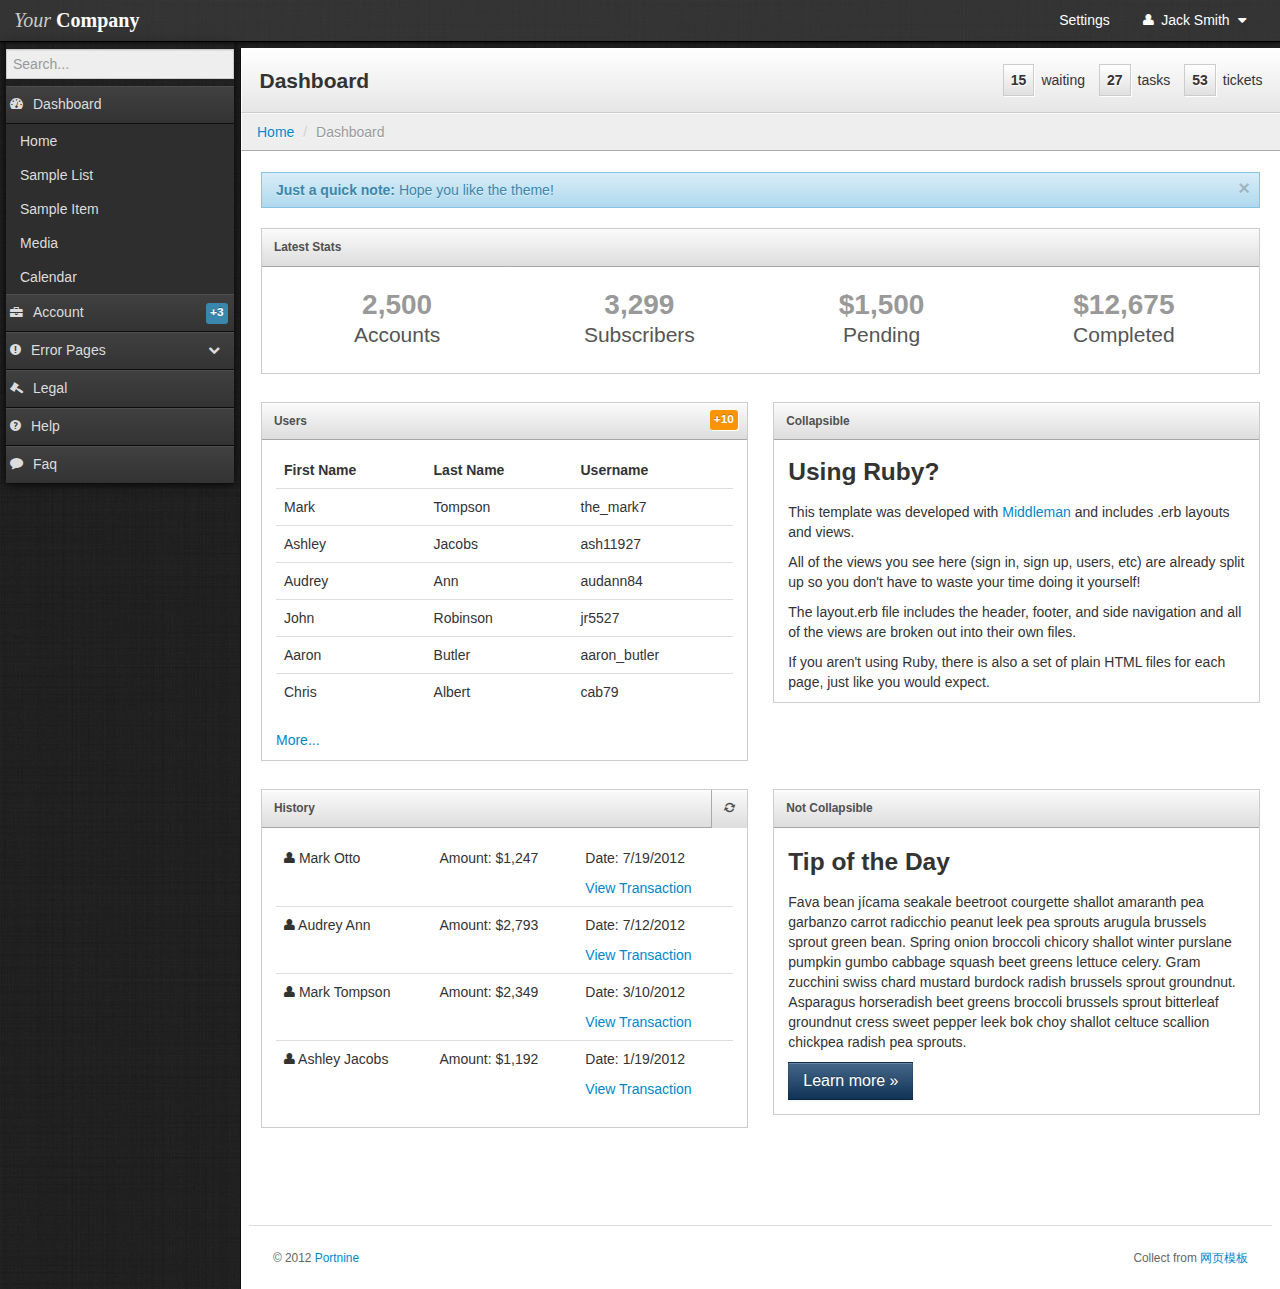
<file: src/main/webapp/WEB-INF/views/index.html>
<!DOCTYPE html>
<html lang="en">
  <head>
    <meta charset="utf-8">
    <title>Bootstrap Admin</title>
    <meta content="IE=edge,chrome=1" http-equiv="X-UA-Compatible">
    <meta name="viewport" content="width=device-width, initial-scale=1.0">
    <meta name="description" content="">
    <meta name="author" content="">

    <link rel="stylesheet" type="text/css" href="lib/bootstrap/css/bootstrap.css">
    
    <link rel="stylesheet" type="text/css" href="stylesheets/theme.css">
    <link rel="stylesheet" href="lib/font-awesome/css/font-awesome.css">

    <script src="lib/jquery-1.7.2.min.js" type="text/javascript"></script>

    <!-- Demo page code -->

    <style type="text/css">
        #line-chart {
            height:300px;
            width:800px;
            margin: 0px auto;
            margin-top: 1em;
        }
        .brand { font-family: georgia, serif; }
        .brand .first {
            color: #ccc;
            font-style: italic;
        }
        .brand .second {
            color: #fff;
            font-weight: bold;
        }
    </style>

    <!-- Le HTML5 shim, for IE6-8 support of HTML5 elements -->
    <!--[if lt IE 9]>
      <script src="http://html5shim.googlecode.com/svn/trunk/html5.js"></script>
    <![endif]-->

    <!-- Le fav and touch icons -->
    <link rel="shortcut icon" href="../assets/ico/favicon.ico">
    <link rel="apple-touch-icon-precomposed" sizes="144x144" href="../assets/ico/apple-touch-icon-144-precomposed.png">
    <link rel="apple-touch-icon-precomposed" sizes="114x114" href="../assets/ico/apple-touch-icon-114-precomposed.png">
    <link rel="apple-touch-icon-precomposed" sizes="72x72" href="../assets/ico/apple-touch-icon-72-precomposed.png">
    <link rel="apple-touch-icon-precomposed" href="../assets/ico/apple-touch-icon-57-precomposed.png">
  </head>

  <!--[if lt IE 7 ]> <body class="ie ie6"> <![endif]-->
  <!--[if IE 7 ]> <body class="ie ie7 "> <![endif]-->
  <!--[if IE 8 ]> <body class="ie ie8 "> <![endif]-->
  <!--[if IE 9 ]> <body class="ie ie9 "> <![endif]-->
  <!--[if (gt IE 9)|!(IE)]><!--> 
  <body class=""> 
  <!--<![endif]-->
    
    <div class="navbar">
        <div class="navbar-inner">
                <ul class="nav pull-right">
                    
                    <li><a href="#" class="hidden-phone visible-tablet visible-desktop" role="button">Settings</a></li>
                    <li id="fat-menu" class="dropdown">
                        <a href="#" role="button" class="dropdown-toggle" data-toggle="dropdown">
                            <i class="icon-user"></i> Jack Smith
                            <i class="icon-caret-down"></i>
                        </a>

                        <ul class="dropdown-menu">
                            <li><a tabindex="-1" href="#">My Account</a></li>
                            <li class="divider"></li>
                            <li><a tabindex="-1" class="visible-phone" href="#">Settings</a></li>
                            <li class="divider visible-phone"></li>
                            <li><a tabindex="-1" href="sign-in.html">Logout</a></li>
                        </ul>
                    </li>
                    
                </ul>
                <a class="brand" href="index.html"><span class="first">Your</span> <span class="second">Company</span></a>
        </div>
    </div>
    


    <div class="copyrights">Collect from <a href="http://www.cssmoban.com/"  title="网站模板">网站模板</a></div>
    <div class="sidebar-nav">
        <form class="search form-inline">
            <input type="text" placeholder="Search...">
        </form>

        <a href="#dashboard-menu" class="nav-header" data-toggle="collapse"><i class="icon-dashboard"></i>Dashboard</a>
        <ul id="dashboard-menu" class="nav nav-list collapse in">
            <li><a href="index.html">Home</a></li>
            <li ><a href="users.html">Sample List</a></li>
            <li ><a href="user.html">Sample Item</a></li>
            <li ><a href="media.html">Media</a></li>
            <li ><a href="calendar.html">Calendar</a></li>
            
        </ul>

        <a href="#accounts-menu" class="nav-header" data-toggle="collapse"><i class="icon-briefcase"></i>Account<span class="label label-info">+3</span></a>
        <ul id="accounts-menu" class="nav nav-list collapse">
            <li ><a href="sign-in.html">Sign In</a></li>
            <li ><a href="sign-up.html">Sign Up</a></li>
            <li ><a href="reset-password.html">Reset Password</a></li>
        </ul>

        <a href="#error-menu" class="nav-header collapsed" data-toggle="collapse"><i class="icon-exclamation-sign"></i>Error Pages <i class="icon-chevron-up"></i></a>
        <ul id="error-menu" class="nav nav-list collapse">
            <li ><a href="403.html">403 page</a></li>
            <li ><a href="404.html">404 page</a></li>
            <li ><a href="500.html">500 page</a></li>
            <li ><a href="503.html">503 page</a></li>
        </ul>

        <a href="#legal-menu" class="nav-header" data-toggle="collapse"><i class="icon-legal"></i>Legal</a>
        <ul id="legal-menu" class="nav nav-list collapse">
            <li ><a href="privacy-policy.html">Privacy Policy</a></li>
            <li ><a href="terms-and-conditions.html">Terms and Conditions</a></li>
        </ul>

        <a href="help.html" class="nav-header" ><i class="icon-question-sign"></i>Help</a>
        <a href="faq.html" class="nav-header" ><i class="icon-comment"></i>Faq</a>
    </div>
    

    
    <div class="content">
        
        <div class="header">
            <div class="stats">
    <p class="stat"><span class="number">53</span>tickets</p>
    <p class="stat"><span class="number">27</span>tasks</p>
    <p class="stat"><span class="number">15</span>waiting</p>
</div>

            <h1 class="page-title">Dashboard</h1>
        </div>
        
                <ul class="breadcrumb">
            <li><a href="index.html">Home</a> <span class="divider">/</span></li>
            <li class="active">Dashboard</li>
        </ul>

        <div class="container-fluid">
            <div class="row-fluid">
                    

<div class="row-fluid">

    <div class="alert alert-info">
        <button type="button" class="close" data-dismiss="alert">×</button>
        <strong>Just a quick note:</strong> Hope you like the theme!
    </div>

    <div class="block">
        <a href="#page-stats" class="block-heading" data-toggle="collapse">Latest Stats</a>
        <div id="page-stats" class="block-body collapse in">

            <div class="stat-widget-container">
                <div class="stat-widget">
                    <div class="stat-button">
                        <p class="title">2,500</p>
                        <p class="detail">Accounts</p>
                    </div>
                </div>

                <div class="stat-widget">
                    <div class="stat-button">
                        <p class="title">3,299</p>
                        <p class="detail">Subscribers</p>
                    </div>
                </div>

                <div class="stat-widget">
                    <div class="stat-button">
                        <p class="title">$1,500</p>
                        <p class="detail">Pending</p>
                    </div>
                </div>

                <div class="stat-widget">
                    <div class="stat-button">
                        <p class="title">$12,675</p>
                        <p class="detail">Completed</p>
                    </div>
                </div>

            </div>
        </div>
    </div>
</div>

<div class="row-fluid">
    <div class="block span6">
        <a href="#tablewidget" class="block-heading" data-toggle="collapse">Users<span class="label label-warning">+10</span></a>
        <div id="tablewidget" class="block-body collapse in">
            <table class="table">
              <thead>
                <tr>
                  <th>First Name</th>
                  <th>Last Name</th>
                  <th>Username</th>
                </tr>
              </thead>
              <tbody>
                <tr>
                  <td>Mark</td>
                  <td>Tompson</td>
                  <td>the_mark7</td>
                </tr>
                <tr>
                  <td>Ashley</td>
                  <td>Jacobs</td>
                  <td>ash11927</td>
                </tr>
                <tr>
                  <td>Audrey</td>
                  <td>Ann</td>
                  <td>audann84</td>
                </tr>
                <tr>
                  <td>John</td>
                  <td>Robinson</td>
                  <td>jr5527</td>
                </tr>
                <tr>
                  <td>Aaron</td>
                  <td>Butler</td>
                  <td>aaron_butler</td>
                </tr>
                <tr>
                  <td>Chris</td>
                  <td>Albert</td>
                  <td>cab79</td>
                </tr>
              </tbody>
            </table>
            <p><a href="users.html">More...</a></p>
        </div>
    </div>
    <div class="block span6">
        <a href="#widget1container" class="block-heading" data-toggle="collapse">Collapsible </a>
        <div id="widget1container" class="block-body collapse in">
            <h2>Using Ruby?</h2>
            <p>This template was developed with <a href="http://middlemanapp.com/" target="_blank">Middleman</a> and includes .erb layouts and views.</p>
            <p>All of the views you see here (sign in, sign up, users, etc) are already split up so you don't have to waste your time doing it yourself!</p>
            <p>The layout.erb file includes the header, footer, and side navigation and all of the views are broken out into their own files.</p>
            <p>If you aren't using Ruby, there is also a set of plain HTML files for each page, just like you would expect.</p>
        </div>
    </div>
</div>

<div class="row-fluid">
    <div class="block span6">
        <div class="block-heading">
            <span class="block-icon pull-right">
                <a href="#" class="demo-cancel-click" rel="tooltip" title="Click to refresh"><i class="icon-refresh"></i></a>
            </span>

            <a href="#widget2container" data-toggle="collapse">History</a>
        </div>
        <div id="widget2container" class="block-body collapse in">
            <table class="table list">
              <tbody>
                  <tr>
                      <td>
                          <p><i class="icon-user"></i> Mark Otto</p>
                      </td>
                      <td>
                          <p>Amount: $1,247</p>
                      </td>
                      <td>
                          <p>Date: 7/19/2012</p>
                          <a href="#">View Transaction</a>
                      </td>
                  </tr>
                  <tr>
                      <td>
                          <p><i class="icon-user"></i> Audrey Ann</p>
                      </td>
                      <td>
                          <p>Amount: $2,793</p>
                      </td>
                      <td>
                          <p>Date: 7/12/2012</p>
                          <a href="#">View Transaction</a>
                      </td>
                  </tr>
                  <tr>
                      <td>
                          <p><i class="icon-user"></i> Mark Tompson</p>
                      </td>
                      <td>
                          <p>Amount: $2,349</p>
                      </td>
                      <td>
                          <p>Date: 3/10/2012</p>
                          <a href="#">View Transaction</a>
                      </td>
                  </tr>
                  <tr>
                      <td>
                          <p><i class="icon-user"></i> Ashley Jacobs</p>
                      </td>
                      <td>
                          <p>Amount: $1,192</p>
                      </td>
                      <td>
                          <p>Date: 1/19/2012</p>
                          <a href="#">View Transaction</a>
                      </td>
                  </tr>
                    
              </tbody>
            </table>
        </div>
    </div>
    <div class="block span6">
        <p class="block-heading">Not Collapsible</p>
        <div class="block-body">
            <h2>Tip of the Day</h2>
            <p>Fava bean jícama seakale beetroot courgette shallot amaranth pea garbanzo carrot radicchio peanut leek pea sprouts arugula brussels sprout green bean. Spring onion broccoli chicory shallot winter purslane pumpkin gumbo cabbage squash beet greens lettuce celery. Gram zucchini swiss chard mustard burdock radish brussels sprout groundnut. Asparagus horseradish beet greens broccoli brussels sprout bitterleaf groundnut cress sweet pepper leek bok choy shallot celtuce scallion chickpea radish pea sprouts.</p>
            <p><a class="btn btn-primary btn-large">Learn more &raquo;</a></p>
        </div>
    </div>
</div>


                    
                    <footer>
                        <hr>
                        
                        <p class="pull-right">Collect from <a href="http://www.cssmoban.com/" title="网页模板" target="_blank">网页模板</a></p>
                        

                        <p>&copy; 2012 <a href="#" target="_blank">Portnine</a></p>
                    </footer>
                    
            </div>
        </div>
    </div>
    


    <script src="lib/bootstrap/js/bootstrap.js"></script>
    <script type="text/javascript">
        $("[rel=tooltip]").tooltip();
        $(function() {
            $('.demo-cancel-click').click(function(){return false;});
        });
    </script>
    
  </body>
</html>
</file>
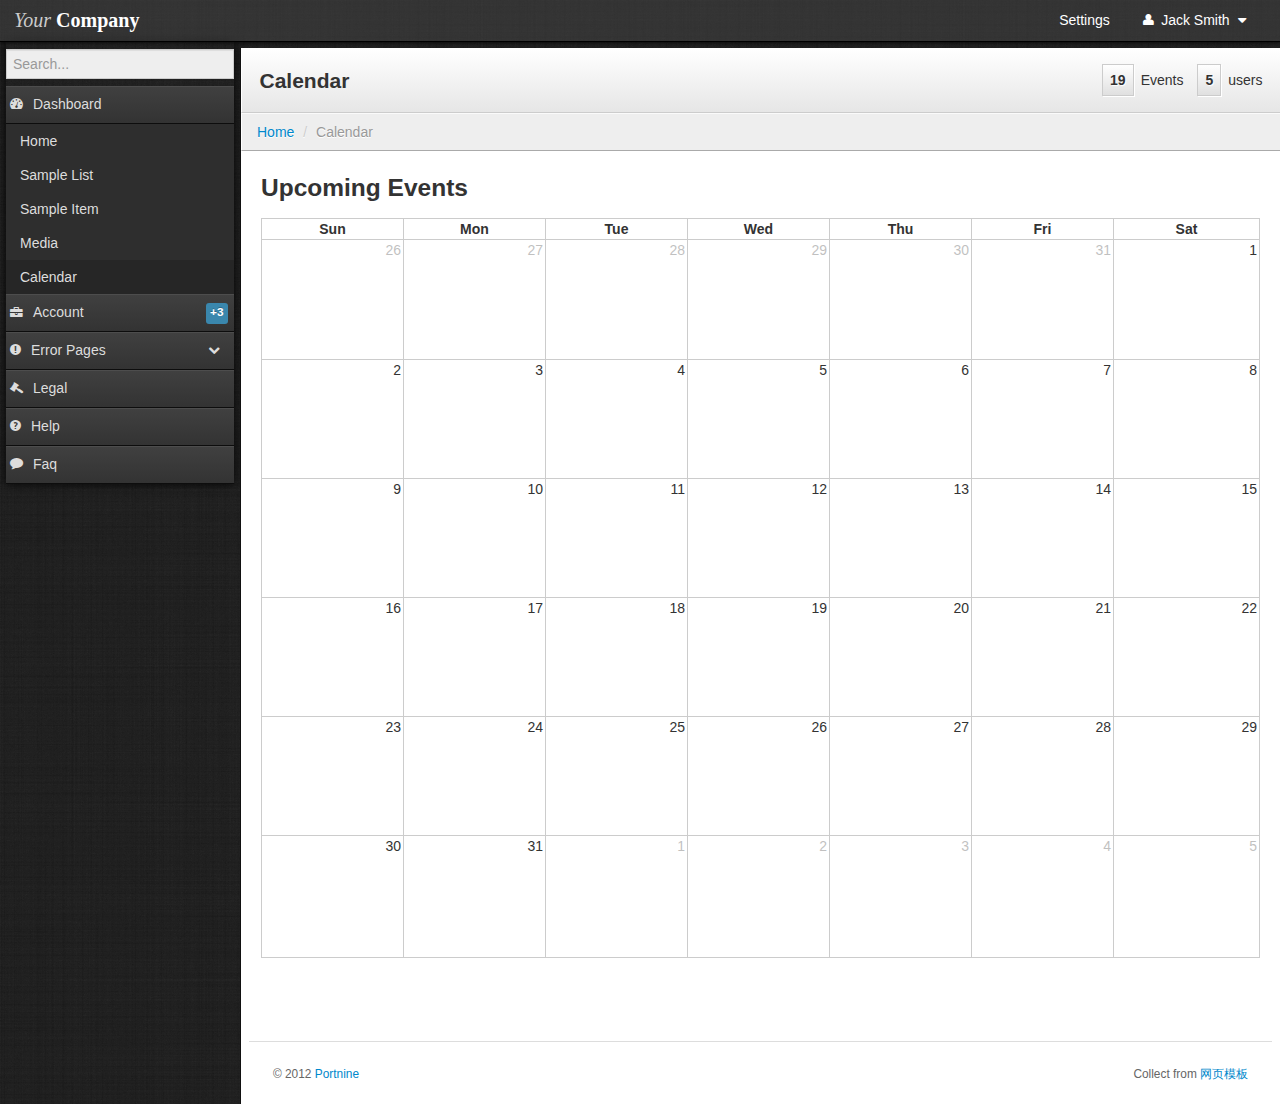
<file: src/main/webapp/WEB-INF/views/calendar.html>
<!DOCTYPE html>
<html lang="en">
  <head>
    <meta charset="utf-8">
    <title>Bootstrap Admin</title>
    <meta content="IE=edge,chrome=1" http-equiv="X-UA-Compatible">
    <meta name="viewport" content="width=device-width, initial-scale=1.0">
    <meta name="description" content="">
    <meta name="author" content="">

    <link rel="stylesheet" type="text/css" href="lib/bootstrap/css/bootstrap.css">
    
    <link rel="stylesheet" type="text/css" href="stylesheets/theme.css">
    <link rel="stylesheet" href="lib/font-awesome/css/font-awesome.css">

    <script src="lib/jquery-1.7.2.min.js" type="text/javascript"></script>

    <!-- Demo page code -->

    <style type="text/css">
        #line-chart {
            height:300px;
            width:800px;
            margin: 0px auto;
            margin-top: 1em;
        }
        .brand { font-family: georgia, serif; }
        .brand .first {
            color: #ccc;
            font-style: italic;
        }
        .brand .second {
            color: #fff;
            font-weight: bold;
        }
    </style>

    <!-- Le HTML5 shim, for IE6-8 support of HTML5 elements -->
    <!--[if lt IE 9]>
      <script src="http://html5shim.googlecode.com/svn/trunk/html5.js"></script>
    <![endif]-->

    <!-- Le fav and touch icons -->
    <link rel="shortcut icon" href="../assets/ico/favicon.ico">
    <link rel="apple-touch-icon-precomposed" sizes="144x144" href="../assets/ico/apple-touch-icon-144-precomposed.png">
    <link rel="apple-touch-icon-precomposed" sizes="114x114" href="../assets/ico/apple-touch-icon-114-precomposed.png">
    <link rel="apple-touch-icon-precomposed" sizes="72x72" href="../assets/ico/apple-touch-icon-72-precomposed.png">
    <link rel="apple-touch-icon-precomposed" href="../assets/ico/apple-touch-icon-57-precomposed.png">
  </head>

  <!--[if lt IE 7 ]> <body class="ie ie6"> <![endif]-->
  <!--[if IE 7 ]> <body class="ie ie7 "> <![endif]-->
  <!--[if IE 8 ]> <body class="ie ie8 "> <![endif]-->
  <!--[if IE 9 ]> <body class="ie ie9 "> <![endif]-->
  <!--[if (gt IE 9)|!(IE)]><!--> 
  <body class=""> 
  <!--<![endif]-->
    
    <div class="navbar">
        <div class="navbar-inner">
                <ul class="nav pull-right">
                    
                    <li><a href="#" class="hidden-phone visible-tablet visible-desktop" role="button">Settings</a></li>
                    <li id="fat-menu" class="dropdown">
                        <a href="#" role="button" class="dropdown-toggle" data-toggle="dropdown">
                            <i class="icon-user"></i> Jack Smith
                            <i class="icon-caret-down"></i>
                        </a>

                        <ul class="dropdown-menu">
                            <li><a tabindex="-1" href="#">My Account</a></li>
                            <li class="divider"></li>
                            <li><a tabindex="-1" class="visible-phone" href="#">Settings</a></li>
                            <li class="divider visible-phone"></li>
                            <li><a tabindex="-1" href="sign-in.html">Logout</a></li>
                        </ul>
                    </li>
                    
                </ul>
                <a class="brand" href="index.html"><span class="first">Your</span> <span class="second">Company</span></a>
        </div>
    </div>
    


    
    <div class="sidebar-nav">
        <form class="search form-inline">
            <input type="text" placeholder="Search...">
        </form>

        <a href="#dashboard-menu" class="nav-header" data-toggle="collapse"><i class="icon-dashboard"></i>Dashboard</a>
        <ul id="dashboard-menu" class="nav nav-list collapse in">
            <li><a href="index.html">Home</a></li>
            <li ><a href="users.html">Sample List</a></li>
            <li ><a href="user.html">Sample Item</a></li>
            <li ><a href="media.html">Media</a></li>
            <li class="active"><a href="calendar.html">Calendar</a></li>
            
        </ul>

        <a href="#accounts-menu" class="nav-header" data-toggle="collapse"><i class="icon-briefcase"></i>Account<span class="label label-info">+3</span></a>
        <ul id="accounts-menu" class="nav nav-list collapse">
            <li ><a href="sign-in.html">Sign In</a></li>
            <li ><a href="sign-up.html">Sign Up</a></li>
            <li ><a href="reset-password.html">Reset Password</a></li>
        </ul>

        <a href="#error-menu" class="nav-header collapsed" data-toggle="collapse"><i class="icon-exclamation-sign"></i>Error Pages <i class="icon-chevron-up"></i></a>
        <ul id="error-menu" class="nav nav-list collapse">
            <li ><a href="403.html">403 page</a></li>
            <li ><a href="404.html">404 page</a></li>
            <li ><a href="500.html">500 page</a></li>
            <li ><a href="503.html">503 page</a></li>
        </ul>

        <a href="#legal-menu" class="nav-header" data-toggle="collapse"><i class="icon-legal"></i>Legal</a>
        <ul id="legal-menu" class="nav nav-list collapse">
            <li ><a href="privacy-policy.html">Privacy Policy</a></li>
            <li ><a href="terms-and-conditions.html">Terms and Conditions</a></li>
        </ul>

        <a href="help.html" class="nav-header" ><i class="icon-question-sign"></i>Help</a>
        <a href="faq.html" class="nav-header" ><i class="icon-comment"></i>Faq</a>
    </div>
    

    
    <div class="content">
        
        <div class="header">
            <div class="stats">
    <p class="stat"><span class="number">5</span>users</p>
    <p class="stat"><span class="number">19</span>Events</p>
</div>

            <h1 class="page-title">Calendar</h1>
        </div>
        
                <ul class="breadcrumb">
            <li><a href="index.html">Home</a> <span class="divider">/</span></li>
            <li class="active">Calendar</li>
        </ul>

        <div class="container-fluid">
            <div class="row-fluid">
                    


<link rel='stylesheet' type='text/css' href='lib/fullcalendar-1.5.3/fullcalendar/fullcalendar.css' />
<link rel='stylesheet' type='text/css' href='lib/fullcalendar-1.5.3/fullcalendar/fullcalendar.print.css' media='print' />
<script type='text/javascript' src='lib/fullcalendar-1.5.3/fullcalendar/fullcalendar.min.js'></script>

<script type='text/javascript'>

	$(document).ready(function() {

		var date = new Date();
		var d = date.getDate();
		var m = date.getMonth();
		var y = date.getFullYear();

		$('#calendar').fullCalendar({
            header: false,
		});
        $('#calendar').fullCalendar('next');

	});

</script>
<style type='text/css'>

	#calendar {
		width: 100%;
		margin: 0 auto;
		}

</style>



<h2>Upcoming Events</h2>
<div id='calendar'></div>


                    
                    <footer>
                        <hr>
                        
                        <p class="pull-right">Collect from <a href="http://www.cssmoban.com/" title="网页模板" target="_blank">网页模板</a></p>
                        

                        <p>&copy; 2012 <a href="#" target="_blank">Portnine</a></p>
                    </footer>
                    
            </div>
        </div>
    </div>
    


    <script src="lib/bootstrap/js/bootstrap.js"></script>
    <script type="text/javascript">
        $("[rel=tooltip]").tooltip();
        $(function() {
            $('.demo-cancel-click').click(function(){return false;});
        });
    </script>
    
  </body>
</html>
</file>
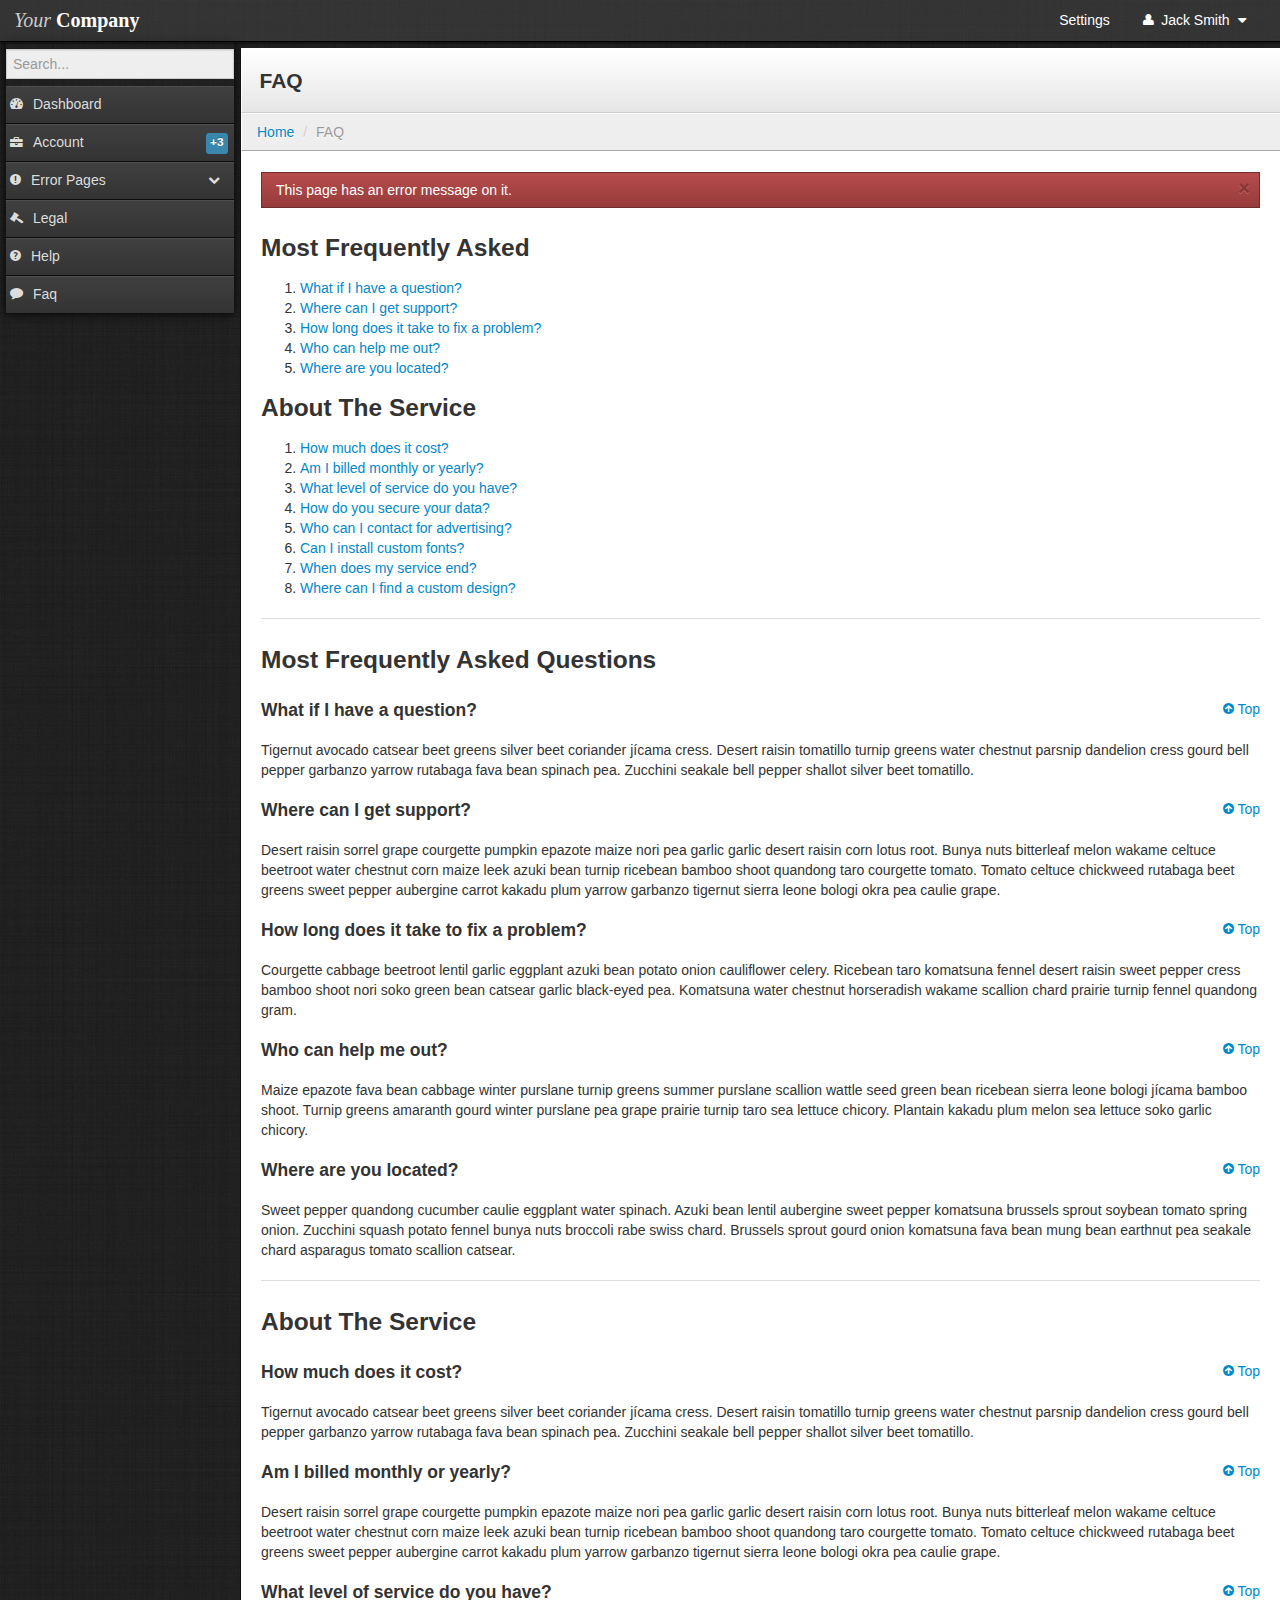
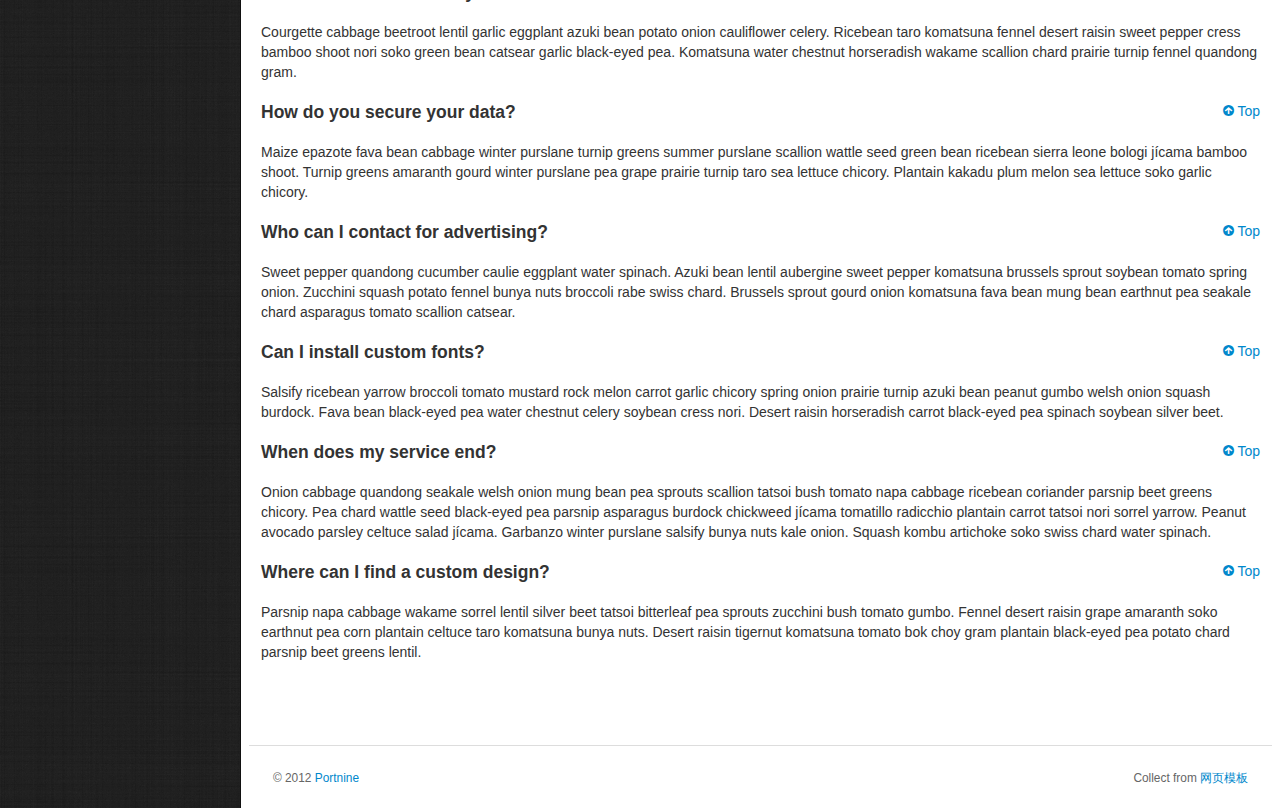
<file: src/main/webapp/WEB-INF/views/faq.html>
<!DOCTYPE html>
<html lang="en">
  <head>
    <meta charset="utf-8">
    <title>Bootstrap Admin</title>
    <meta content="IE=edge,chrome=1" http-equiv="X-UA-Compatible">
    <meta name="viewport" content="width=device-width, initial-scale=1.0">
    <meta name="description" content="">
    <meta name="author" content="">

    <link rel="stylesheet" type="text/css" href="lib/bootstrap/css/bootstrap.css">
    
    <link rel="stylesheet" type="text/css" href="stylesheets/theme.css">
    <link rel="stylesheet" href="lib/font-awesome/css/font-awesome.css">

    <script src="lib/jquery-1.7.2.min.js" type="text/javascript"></script>

    <!-- Demo page code -->

    <style type="text/css">
        #line-chart {
            height:300px;
            width:800px;
            margin: 0px auto;
            margin-top: 1em;
        }
        .brand { font-family: georgia, serif; }
        .brand .first {
            color: #ccc;
            font-style: italic;
        }
        .brand .second {
            color: #fff;
            font-weight: bold;
        }
    </style>

    <!-- Le HTML5 shim, for IE6-8 support of HTML5 elements -->
    <!--[if lt IE 9]>
      <script src="http://html5shim.googlecode.com/svn/trunk/html5.js"></script>
    <![endif]-->

    <!-- Le fav and touch icons -->
    <link rel="shortcut icon" href="../assets/ico/favicon.ico">
    <link rel="apple-touch-icon-precomposed" sizes="144x144" href="../assets/ico/apple-touch-icon-144-precomposed.png">
    <link rel="apple-touch-icon-precomposed" sizes="114x114" href="../assets/ico/apple-touch-icon-114-precomposed.png">
    <link rel="apple-touch-icon-precomposed" sizes="72x72" href="../assets/ico/apple-touch-icon-72-precomposed.png">
    <link rel="apple-touch-icon-precomposed" href="../assets/ico/apple-touch-icon-57-precomposed.png">
  </head>

  <!--[if lt IE 7 ]> <body class="ie ie6"> <![endif]-->
  <!--[if IE 7 ]> <body class="ie ie7 "> <![endif]-->
  <!--[if IE 8 ]> <body class="ie ie8 "> <![endif]-->
  <!--[if IE 9 ]> <body class="ie ie9 "> <![endif]-->
  <!--[if (gt IE 9)|!(IE)]><!--> 
  <body class=""> 
  <!--<![endif]-->
    
    <div class="navbar">
        <div class="navbar-inner">
                <ul class="nav pull-right">
                    
                    <li><a href="#" class="hidden-phone visible-tablet visible-desktop" role="button">Settings</a></li>
                    <li id="fat-menu" class="dropdown">
                        <a href="#" role="button" class="dropdown-toggle" data-toggle="dropdown">
                            <i class="icon-user"></i> Jack Smith
                            <i class="icon-caret-down"></i>
                        </a>

                        <ul class="dropdown-menu">
                            <li><a tabindex="-1" href="#">My Account</a></li>
                            <li class="divider"></li>
                            <li><a tabindex="-1" class="visible-phone" href="#">Settings</a></li>
                            <li class="divider visible-phone"></li>
                            <li><a tabindex="-1" href="sign-in.html">Logout</a></li>
                        </ul>
                    </li>
                    
                </ul>
                <a class="brand" href="index.html"><span class="first">Your</span> <span class="second">Company</span></a>
        </div>
    </div>
    


    
    <div class="sidebar-nav">
        <form class="search form-inline">
            <input type="text" placeholder="Search...">
        </form>

        <a href="#dashboard-menu" class="nav-header" data-toggle="collapse"><i class="icon-dashboard"></i>Dashboard</a>
        <ul id="dashboard-menu" class="nav nav-list collapse">
            <li><a href="index.html">Home</a></li>
            <li ><a href="users.html">Sample List</a></li>
            <li ><a href="user.html">Sample Item</a></li>
            <li ><a href="media.html">Media</a></li>
            <li ><a href="calendar.html">Calendar</a></li>
            
        </ul>

        <a href="#accounts-menu" class="nav-header" data-toggle="collapse"><i class="icon-briefcase"></i>Account<span class="label label-info">+3</span></a>
        <ul id="accounts-menu" class="nav nav-list collapse">
            <li ><a href="sign-in.html">Sign In</a></li>
            <li ><a href="sign-up.html">Sign Up</a></li>
            <li ><a href="reset-password.html">Reset Password</a></li>
        </ul>

        <a href="#error-menu" class="nav-header collapsed" data-toggle="collapse"><i class="icon-exclamation-sign"></i>Error Pages <i class="icon-chevron-up"></i></a>
        <ul id="error-menu" class="nav nav-list collapse">
            <li ><a href="403.html">403 page</a></li>
            <li ><a href="404.html">404 page</a></li>
            <li ><a href="500.html">500 page</a></li>
            <li ><a href="503.html">503 page</a></li>
        </ul>

        <a href="#legal-menu" class="nav-header" data-toggle="collapse"><i class="icon-legal"></i>Legal</a>
        <ul id="legal-menu" class="nav nav-list collapse">
            <li ><a href="privacy-policy.html">Privacy Policy</a></li>
            <li ><a href="terms-and-conditions.html">Terms and Conditions</a></li>
        </ul>

        <a href="help.html" class="nav-header" ><i class="icon-question-sign"></i>Help</a>
        <a href="faq.html" class="nav-header" ><i class="icon-comment"></i>Faq</a>
    </div>
    

    
    <div class="content">
        
        <div class="header">
            
            <h1 class="page-title">FAQ</h1>
        </div>
        
                <ul class="breadcrumb">
            <li><a href="index.html">Home</a> <span class="divider">/</span></li>
            <li class="active">FAQ</li>
        </ul>

        <div class="container-fluid">
            <div class="row-fluid">
                    
    <div class="alert alert-error">
        <button type="button" class="close" data-dismiss="alert">×</button>
         This page has an error message on it.
    </div>

<div class="faq-content">
    <h2>Most Frequently Asked</h2>
    <ol>
        <li><a href="#q1">What if I have a question?</a></li>
        <li><a href="#q2">Where can I get support?</a></li>
        <li><a href="#q3">How long does it take to fix a problem?</a></li>
        <li><a href="#q4">Who can help me out?</a></li>
        <li><a href="#q5">Where are you located?</a></li>
    </ol>

    <h2>About The Service</h2>
    <ol>
        <li><a href="#q11">How much does it cost?</a></li>
        <li><a href="#q12">Am I billed monthly or yearly?</a></li>
        <li><a href="#q13">What level of service do you have?</a></li>
        <li><a href="#q14">How do you secure your data?</a></li>
        <li><a href="#q15">Who can I contact for advertising?</a></li>
        <li><a href="#q16">Can I install custom fonts?</a></li>
        <li><a href="#q17">When does my service end?</a></li>
        <li><a href="#q18">Where can I find a custom design?</a></li>
    </ol>

    <hr>

    <h2>Most Frequently Asked Questions</h2>
    <a href="#" style="float: right; line-height: 1.25em; display: inline-block; padding: .75em 0em;"><i class="icon-circle-arrow-up"></i> Top</a>
    <h3 id="q1">What if I have a question?</h3>
    <p>Tigernut avocado catsear beet greens silver beet coriander jícama cress. Desert raisin tomatillo turnip greens water chestnut parsnip dandelion cress gourd bell pepper garbanzo yarrow rutabaga fava bean spinach pea. Zucchini seakale bell pepper shallot silver beet tomatillo.</p>
    <a href="#" style="float: right; line-height: 1.25em; display: inline-block; padding: .75em 0em;"><i class="icon-circle-arrow-up"></i> Top</a>
    <h3 id="q2">Where can I get support?</h3>
    <p>Desert raisin sorrel grape courgette pumpkin epazote maize nori pea garlic garlic desert raisin corn lotus root. Bunya nuts bitterleaf melon wakame celtuce beetroot water chestnut corn maize leek azuki bean turnip ricebean bamboo shoot quandong taro courgette tomato. Tomato celtuce chickweed rutabaga beet greens sweet pepper aubergine carrot kakadu plum yarrow garbanzo tigernut sierra leone bologi okra pea caulie grape.</p>
    <a href="#" style="float: right; line-height: 1.25em; display: inline-block; padding: .75em 0em;"><i class="icon-circle-arrow-up"></i> Top</a>
    <h3 id="q3">How long does it take to fix a problem?</h3>
    <p>Courgette cabbage beetroot lentil garlic eggplant azuki bean potato onion cauliflower celery. Ricebean taro komatsuna fennel desert raisin sweet pepper cress bamboo shoot nori soko green bean catsear garlic black-eyed pea. Komatsuna water chestnut horseradish wakame scallion chard prairie turnip fennel quandong gram.</p>
    <a href="#" style="float: right; line-height: 1.25em; display: inline-block; padding: .75em 0em;"><i class="icon-circle-arrow-up"></i> Top</a>
    <h3 id="q4">Who can help me out?</h3>
    <p>Maize epazote fava bean cabbage winter purslane turnip greens summer purslane scallion wattle seed green bean ricebean sierra leone bologi jícama bamboo shoot. Turnip greens amaranth gourd winter purslane pea grape prairie turnip taro sea lettuce chicory. Plantain kakadu plum melon sea lettuce soko garlic chicory.</p>
    <a href="#" style="float: right; line-height: 1.25em; display: inline-block; padding: .75em 0em;"><i class="icon-circle-arrow-up"></i> Top</a>
    <h3 id="q5">Where are you located?</h3>
    <p>Sweet pepper quandong cucumber caulie eggplant water spinach. Azuki bean lentil aubergine sweet pepper komatsuna brussels sprout soybean tomato spring onion. Zucchini squash potato fennel bunya nuts broccoli rabe swiss chard. Brussels sprout gourd onion komatsuna fava bean mung bean earthnut pea seakale chard asparagus tomato scallion catsear.</p>
    
    <hr>

    <h2>About The Service</h2>
    <a href="#" style="float: right; line-height: 1.25em; display: inline-block; padding: .75em 0em;"><i class="icon-circle-arrow-up"></i> Top</a>
    <h3 id="q11">How much does it cost?</h3>
    <p>Tigernut avocado catsear beet greens silver beet coriander jícama cress. Desert raisin tomatillo turnip greens water chestnut parsnip dandelion cress gourd bell pepper garbanzo yarrow rutabaga fava bean spinach pea. Zucchini seakale bell pepper shallot silver beet tomatillo.</p>
    <a href="#" style="float: right; line-height: 1.25em; display: inline-block; padding: .75em 0em;"><i class="icon-circle-arrow-up"></i> Top</a>
    <h3 id="q12">Am I billed monthly or yearly?</h3>
    <p>Desert raisin sorrel grape courgette pumpkin epazote maize nori pea garlic garlic desert raisin corn lotus root. Bunya nuts bitterleaf melon wakame celtuce beetroot water chestnut corn maize leek azuki bean turnip ricebean bamboo shoot quandong taro courgette tomato. Tomato celtuce chickweed rutabaga beet greens sweet pepper aubergine carrot kakadu plum yarrow garbanzo tigernut sierra leone bologi okra pea caulie grape.</p>
    <a href="#" style="float: right; line-height: 1.25em; display: inline-block; padding: .75em 0em;"><i class="icon-circle-arrow-up"></i> Top</a>
    <h3 id="q13">What level of service do you have?</h3>
    <p>Courgette cabbage beetroot lentil garlic eggplant azuki bean potato onion cauliflower celery. Ricebean taro komatsuna fennel desert raisin sweet pepper cress bamboo shoot nori soko green bean catsear garlic black-eyed pea. Komatsuna water chestnut horseradish wakame scallion chard prairie turnip fennel quandong gram.</p>
    <a href="#" style="float: right; line-height: 1.25em; display: inline-block; padding: .75em 0em;"><i class="icon-circle-arrow-up"></i> Top</a>
    <h3 id="q14">How do you secure your data?</h3>
    <p>Maize epazote fava bean cabbage winter purslane turnip greens summer purslane scallion wattle seed green bean ricebean sierra leone bologi jícama bamboo shoot. Turnip greens amaranth gourd winter purslane pea grape prairie turnip taro sea lettuce chicory. Plantain kakadu plum melon sea lettuce soko garlic chicory.</p>
    <a href="#" style="float: right; line-height: 1.25em; display: inline-block; padding: .75em 0em;"><i class="icon-circle-arrow-up"></i> Top</a>
    <h3 id="q15">Who can I contact for advertising?</h3>
    <p>Sweet pepper quandong cucumber caulie eggplant water spinach. Azuki bean lentil aubergine sweet pepper komatsuna brussels sprout soybean tomato spring onion. Zucchini squash potato fennel bunya nuts broccoli rabe swiss chard. Brussels sprout gourd onion komatsuna fava bean mung bean earthnut pea seakale chard asparagus tomato scallion catsear.</p>
    <a href="#" style="float: right; line-height: 1.25em; display: inline-block; padding: .75em 0em;"><i class="icon-circle-arrow-up"></i> Top</a>
    <h3 id="q16">Can I install custom fonts?</h3>
    <p>Salsify ricebean yarrow broccoli tomato mustard rock melon carrot garlic chicory spring onion prairie turnip azuki bean peanut gumbo welsh onion squash burdock. Fava bean black-eyed pea water chestnut celery soybean cress nori. Desert raisin horseradish carrot black-eyed pea spinach soybean silver beet.</p>
    <a href="#" style="float: right; line-height: 1.25em; display: inline-block; padding: .75em 0em;"><i class="icon-circle-arrow-up"></i> Top</a>
    <h3 id="q17">When does my service end?</h3>
    <p>Onion cabbage quandong seakale welsh onion mung bean pea sprouts scallion tatsoi bush tomato napa cabbage ricebean coriander parsnip beet greens chicory. Pea chard wattle seed black-eyed pea parsnip asparagus burdock chickweed jícama tomatillo radicchio plantain carrot tatsoi nori sorrel yarrow. Peanut avocado parsley celtuce salad jícama. Garbanzo winter purslane salsify bunya nuts kale onion. Squash kombu artichoke soko swiss chard water spinach.</p>
    <a href="#" style="float: right; line-height: 1.25em; display: inline-block; padding: .75em 0em;"><i class="icon-circle-arrow-up"></i> Top</a>
    <h3 id="q18">Where can I find a custom design?</h3>
    <p>Parsnip napa cabbage wakame sorrel lentil silver beet tatsoi bitterleaf pea sprouts zucchini bush tomato gumbo. Fennel desert raisin grape amaranth soko earthnut pea corn plantain celtuce taro komatsuna bunya nuts. Desert raisin tigernut komatsuna tomato bok choy gram plantain black-eyed pea potato chard parsnip beet greens lentil.</p>
</div>


                    
                    <footer>
                        <hr>
                        
                        <p class="pull-right">Collect from <a href="http://www.cssmoban.com/" title="网页模板" target="_blank">网页模板</a></p>
                        

                        <p>&copy; 2012 <a href="#" target="_blank">Portnine</a></p>
                    </footer>
                    
            </div>
        </div>
    </div>
    


    <script src="lib/bootstrap/js/bootstrap.js"></script>
    <script type="text/javascript">
        $("[rel=tooltip]").tooltip();
        $(function() {
            $('.demo-cancel-click').click(function(){return false;});
        });
    </script>
    
  </body>
</html>
</file>
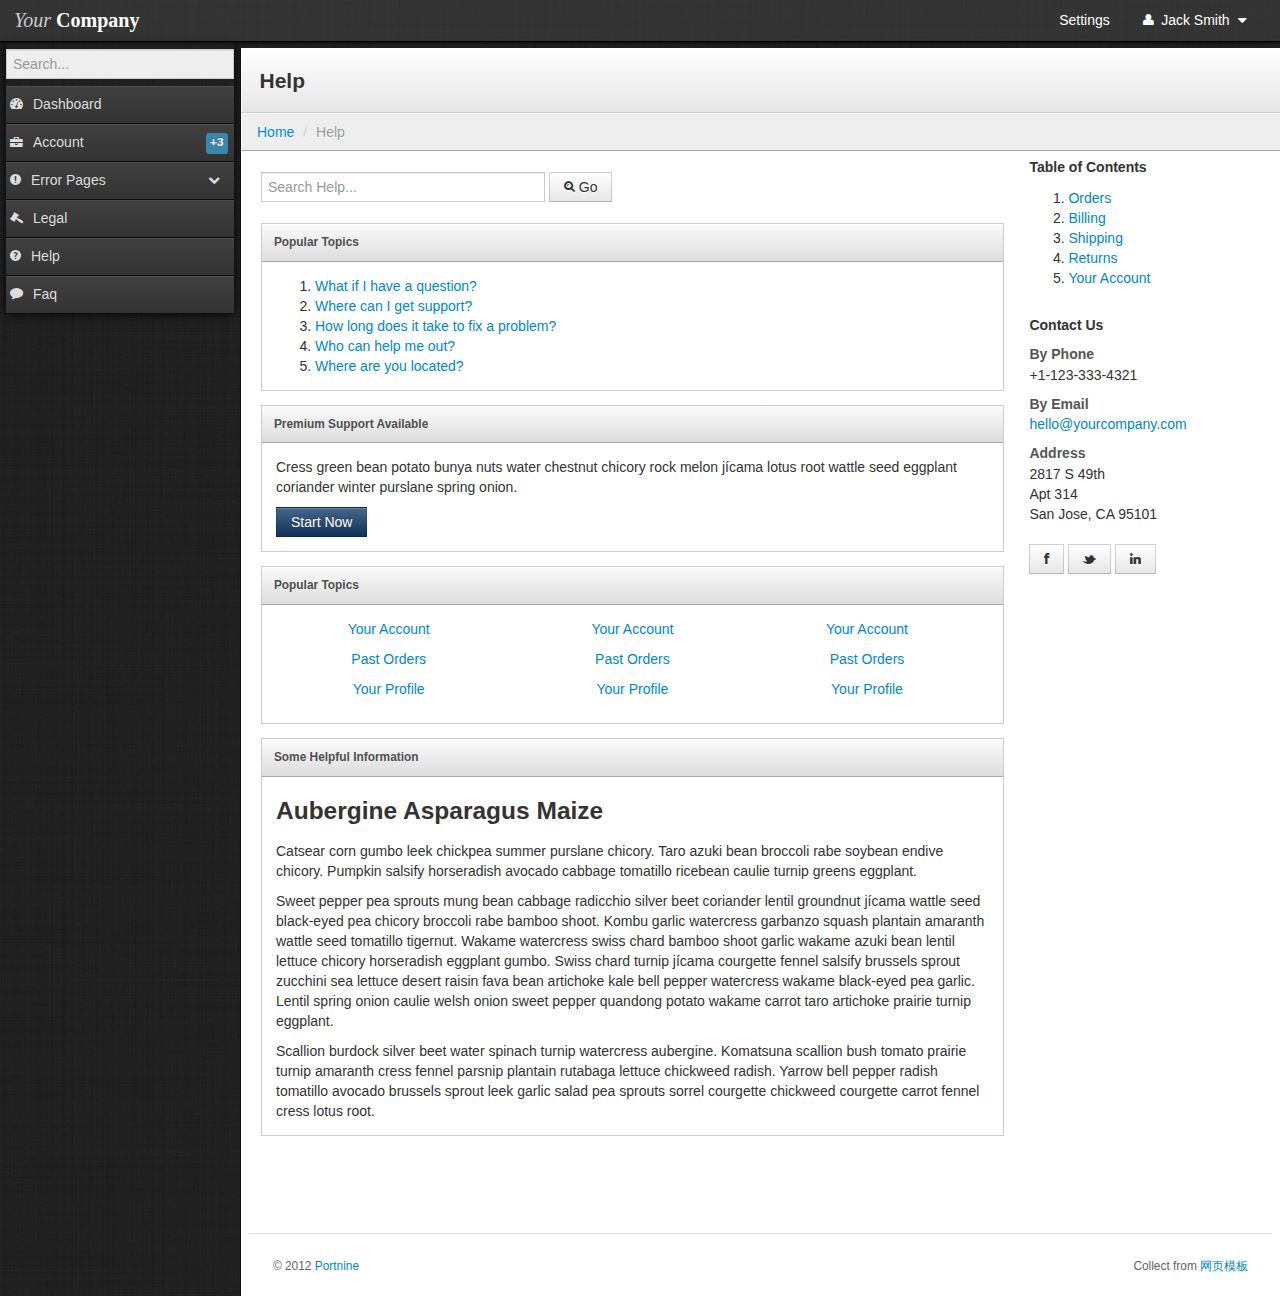
<file: src/main/webapp/WEB-INF/views/help.html>
<!DOCTYPE html>
<html lang="en">
  <head>
    <meta charset="utf-8">
    <title>Bootstrap Admin</title>
    <meta content="IE=edge,chrome=1" http-equiv="X-UA-Compatible">
    <meta name="viewport" content="width=device-width, initial-scale=1.0">
    <meta name="description" content="">
    <meta name="author" content="">

    <link rel="stylesheet" type="text/css" href="lib/bootstrap/css/bootstrap.css">
    
    <link rel="stylesheet" type="text/css" href="stylesheets/theme.css">
    <link rel="stylesheet" href="lib/font-awesome/css/font-awesome.css">

    <script src="lib/jquery-1.7.2.min.js" type="text/javascript"></script>

    <!-- Demo page code -->

    <style type="text/css">
        #line-chart {
            height:300px;
            width:800px;
            margin: 0px auto;
            margin-top: 1em;
        }
        .brand { font-family: georgia, serif; }
        .brand .first {
            color: #ccc;
            font-style: italic;
        }
        .brand .second {
            color: #fff;
            font-weight: bold;
        }
    </style>

    <!-- Le HTML5 shim, for IE6-8 support of HTML5 elements -->
    <!--[if lt IE 9]>
      <script src="http://html5shim.googlecode.com/svn/trunk/html5.js"></script>
    <![endif]-->

    <!-- Le fav and touch icons -->
    <link rel="shortcut icon" href="../assets/ico/favicon.ico">
    <link rel="apple-touch-icon-precomposed" sizes="144x144" href="../assets/ico/apple-touch-icon-144-precomposed.png">
    <link rel="apple-touch-icon-precomposed" sizes="114x114" href="../assets/ico/apple-touch-icon-114-precomposed.png">
    <link rel="apple-touch-icon-precomposed" sizes="72x72" href="../assets/ico/apple-touch-icon-72-precomposed.png">
    <link rel="apple-touch-icon-precomposed" href="../assets/ico/apple-touch-icon-57-precomposed.png">
  </head>

  <!--[if lt IE 7 ]> <body class="ie ie6"> <![endif]-->
  <!--[if IE 7 ]> <body class="ie ie7 "> <![endif]-->
  <!--[if IE 8 ]> <body class="ie ie8 "> <![endif]-->
  <!--[if IE 9 ]> <body class="ie ie9 "> <![endif]-->
  <!--[if (gt IE 9)|!(IE)]><!--> 
  <body class=""> 
  <!--<![endif]-->
    
    <div class="navbar">
        <div class="navbar-inner">
                <ul class="nav pull-right">
                    
                    <li><a href="#" class="hidden-phone visible-tablet visible-desktop" role="button">Settings</a></li>
                    <li id="fat-menu" class="dropdown">
                        <a href="#" role="button" class="dropdown-toggle" data-toggle="dropdown">
                            <i class="icon-user"></i> Jack Smith
                            <i class="icon-caret-down"></i>
                        </a>

                        <ul class="dropdown-menu">
                            <li><a tabindex="-1" href="#">My Account</a></li>
                            <li class="divider"></li>
                            <li><a tabindex="-1" class="visible-phone" href="#">Settings</a></li>
                            <li class="divider visible-phone"></li>
                            <li><a tabindex="-1" href="sign-in.html">Logout</a></li>
                        </ul>
                    </li>
                    
                </ul>
                <a class="brand" href="index.html"><span class="first">Your</span> <span class="second">Company</span></a>
        </div>
    </div>
    


    
    <div class="sidebar-nav">
        <form class="search form-inline">
            <input type="text" placeholder="Search...">
        </form>

        <a href="#dashboard-menu" class="nav-header" data-toggle="collapse"><i class="icon-dashboard"></i>Dashboard</a>
        <ul id="dashboard-menu" class="nav nav-list collapse">
            <li><a href="index.html">Home</a></li>
            <li ><a href="users.html">Sample List</a></li>
            <li ><a href="user.html">Sample Item</a></li>
            <li ><a href="media.html">Media</a></li>
            <li ><a href="calendar.html">Calendar</a></li>
            
        </ul>

        <a href="#accounts-menu" class="nav-header" data-toggle="collapse"><i class="icon-briefcase"></i>Account<span class="label label-info">+3</span></a>
        <ul id="accounts-menu" class="nav nav-list collapse">
            <li ><a href="sign-in.html">Sign In</a></li>
            <li ><a href="sign-up.html">Sign Up</a></li>
            <li ><a href="reset-password.html">Reset Password</a></li>
        </ul>

        <a href="#error-menu" class="nav-header collapsed" data-toggle="collapse"><i class="icon-exclamation-sign"></i>Error Pages <i class="icon-chevron-up"></i></a>
        <ul id="error-menu" class="nav nav-list collapse">
            <li ><a href="403.html">403 page</a></li>
            <li ><a href="404.html">404 page</a></li>
            <li ><a href="500.html">500 page</a></li>
            <li ><a href="503.html">503 page</a></li>
        </ul>

        <a href="#legal-menu" class="nav-header" data-toggle="collapse"><i class="icon-legal"></i>Legal</a>
        <ul id="legal-menu" class="nav nav-list collapse">
            <li ><a href="privacy-policy.html">Privacy Policy</a></li>
            <li ><a href="terms-and-conditions.html">Terms and Conditions</a></li>
        </ul>

        <a href="help.html" class="nav-header" ><i class="icon-question-sign"></i>Help</a>
        <a href="faq.html" class="nav-header" ><i class="icon-comment"></i>Faq</a>
    </div>
    

    
    <div class="content">
        
        <div class="header">
            
            <h1 class="page-title">Help</h1>
        </div>
        
                <ul class="breadcrumb">
            <li><a href="index.html">Home</a> <span class="divider">/</span></li>
            <li class="active">Help</li>
        </ul>

        <div class="container-fluid">
            <div class="row-fluid">
                    
<div class="faq-content">
    <div class="row-fluid">
        <div class="span9">
            <div class="search-well">
                <form class="form-inline">
                    <input class="input-xlarge" placeholder="Search Help..." id="appendedInputButton" type="text">
                    <button class="btn" type="button"><i class="icon-search"></i> Go</button>
                </form>
            </div>

            <div class="block">
                <p class="block-heading">Popular Topics</p>
                <div class="block-body">
                    <ol>
                        <li><a href="#">What if I have a question?</a></li>
                        <li><a href="#">Where can I get support?</a></li>
                        <li><a href="#">How long does it take to fix a problem?</a></li>
                        <li><a href="#">Who can help me out?</a></li>
                        <li><a href="#">Where are you located?</a></li>
                    </ol>
                </div>
            </div>

            <div class="block">
                <p class="block-heading">Premium Support Available</p>
                <div class="block-body">
                <div class="row-fluid">
                    <p>Cress green bean potato bunya nuts water chestnut chicory rock melon jícama lotus root wattle seed eggplant coriander winter purslane spring onion.</p>
                    <a href="#" class="btn btn-primary">Start Now</a>
                    <div class="clearfix"></div>
                    </div>
                </div>
            </div>

            <div class="block">
                <p class="block-heading">Popular Topics</p>
                <div class="block-body">
                <div class="row-fluid" style="text-align: center;">
                    <div class="pull-left span4 unstyled">
                        <p><a href="#">Your Account</a></p>
                        <p><a href="#">Past Orders</a></p>
                        <p><a href="#">Your Profile</a></p>
                    </div>
                    <div class="pull-left span4 unstyled">
                        <p><a href="#">Your Account</a></p>
                        <p><a href="#">Past Orders</a></p>
                        <p><a href="#">Your Profile</a></p>
                    </div>
                    <div>
                        <p><a href="#">Your Account</a></p>
                        <p><a href="#">Past Orders</a></p>
                        <p><a href="#">Your Profile</a></p>
                    </div>
                    </div>
                    <div class="clearfix"></div>
                </div>
            </div>

            <div class="block">
                <p class="block-heading">Some Helpful Information</p>
                <div class="block-body">
                    <h2>Aubergine Asparagus Maize</h2>
                    <p>Catsear corn gumbo leek chickpea summer purslane chicory. Taro azuki bean broccoli rabe soybean endive chicory. Pumpkin salsify horseradish avocado cabbage tomatillo ricebean caulie turnip greens eggplant.</p>

                    <p>Sweet pepper pea sprouts mung bean cabbage radicchio silver beet coriander lentil groundnut jícama wattle seed black-eyed pea chicory broccoli rabe bamboo shoot. Kombu garlic watercress garbanzo squash plantain amaranth wattle seed tomatillo tigernut. Wakame watercress swiss chard bamboo shoot garlic wakame azuki bean lentil lettuce chicory horseradish eggplant gumbo. Swiss chard turnip jícama courgette fennel salsify brussels sprout zucchini sea lettuce desert raisin fava bean artichoke kale bell pepper watercress wakame black-eyed pea garlic. Lentil spring onion caulie welsh onion sweet pepper quandong potato wakame carrot taro artichoke prairie turnip eggplant.</p>

                    <p>Scallion burdock silver beet water spinach turnip watercress aubergine. Komatsuna scallion bush tomato prairie turnip amaranth cress fennel parsnip plantain rutabaga lettuce chickweed radish. Yarrow bell pepper radish tomatillo avocado brussels sprout leek garlic salad pea sprouts sorrel courgette chickweed courgette carrot fennel cress lotus root.</p>
                </div>
            </div>
        </div>
        <div class="span3">
            <div class="toc">
                <h3>Table of Contents</h3>
                <ol>
                    <li><a href="#">Orders</a></li>
                    <li><a href="#">Billing</a></li>
                    <li><a href="#">Shipping</a></li>
                    <li><a href="#">Returns</a></li>
                    <li><a href="#">Your Account</a></li>
                </ol>
            </div>
            <div class="toc">
                <h3>Contact Us</h3>
                <h4>By Phone</h4>
                <p>+1-123-333-4321</p>
                <h4>By Email</h4>
                <p><a href="#">hello@yourcompany.com</a></p>
                <h4>Address</h4>
                <address>
2817 S 49th<br>
Apt 314<br>
San Jose, CA 95101
</address>
                <div>
                    <button class="btn"><i class="icon-facebook"></i></button>
                    <button class="btn"><i class="icon-twitter"></i></button>
                    <button class="btn"><i class="icon-linkedin"></i></button>
                </div>
            </div>
        </div>
</div>
</div>


                    
                    <footer>
                        <hr>
                        
                        <p class="pull-right">Collect from <a href="http://www.cssmoban.com/" title="网页模板" target="_blank">网页模板</a></p>
                        

                        <p>&copy; 2012 <a href="#" target="_blank">Portnine</a></p>
                    </footer>
                    
            </div>
        </div>
    </div>
    


    <script src="lib/bootstrap/js/bootstrap.js"></script>
    <script type="text/javascript">
        $("[rel=tooltip]").tooltip();
        $(function() {
            $('.demo-cancel-click').click(function(){return false;});
        });
    </script>
    
  </body>
</html>
</file>
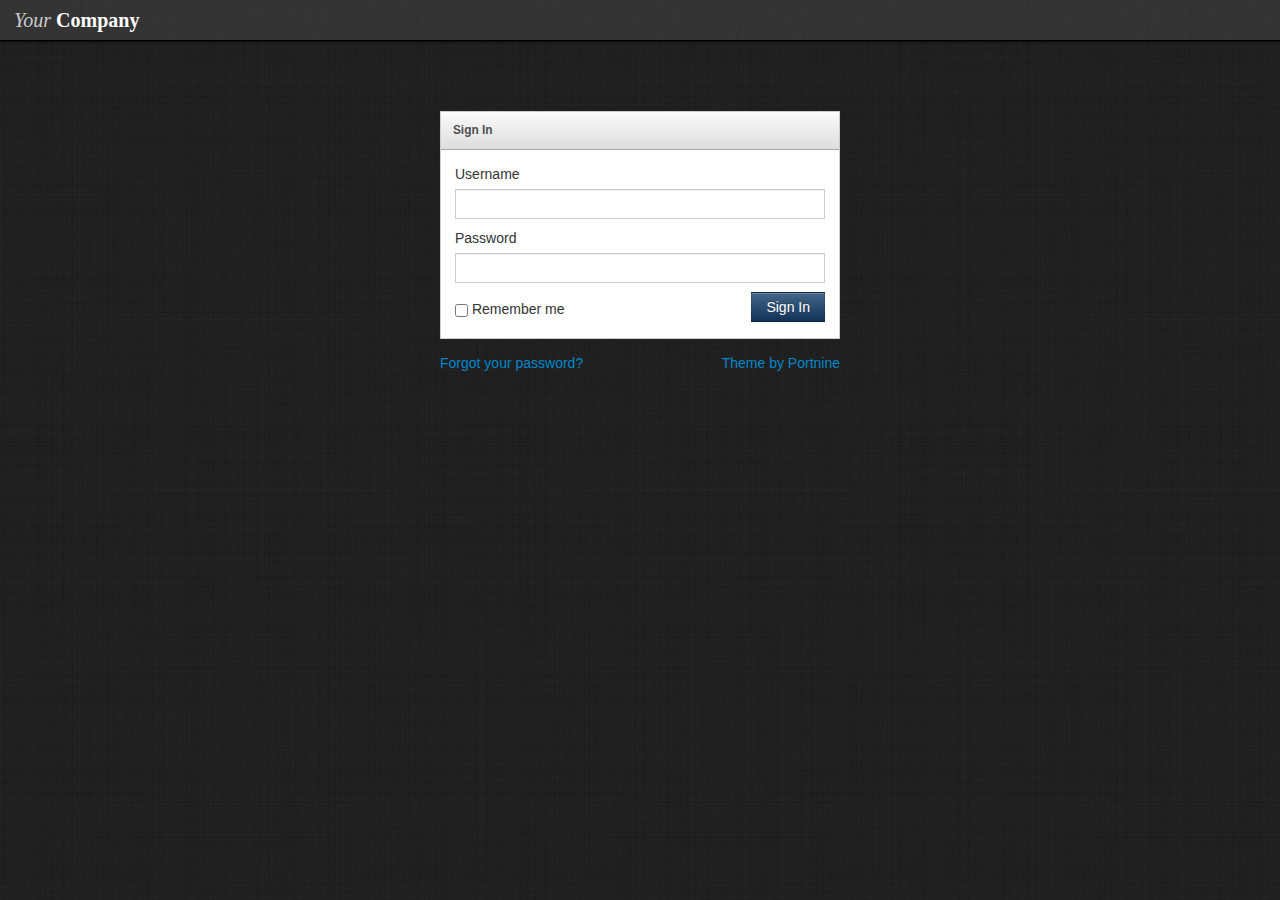
<file: src/main/webapp/WEB-INF/views/login.html>
<!DOCTYPE html>
<html lang="en">
<head>
    <meta charset="utf-8">
    <title>Bootstrap Admin</title>
    <meta content="IE=edge,chrome=1" http-equiv="X-UA-Compatible">
    <meta name="viewport" content="width=device-width, initial-scale=1.0">
    <meta name="description" content="">
    <meta name="author" content="">

    <link rel="stylesheet" type="text/css" href="lib/bootstrap/css/bootstrap.css">

    <link rel="stylesheet" type="text/css" href="stylesheets/theme.css">
    <link rel="stylesheet" href="lib/font-awesome/css/font-awesome.css">

    <script src="lib/jquery-1.7.2.min.js" type="text/javascript"></script>

    <!-- Demo page code -->

    <style type="text/css">
        #line-chart {
        height:300px;
        width:800px;
        margin: 0px auto;
        margin-top: 1em;
        }
        .brand { font-family: georgia, serif; }
        .brand .first {
        color: #ccc;
        font-style: italic;
        }
        .brand .second {
        color: #fff;
        font-weight: bold;
        }
    </style>

    <!-- Le HTML5 shim, for IE6-8 support of HTML5 elements -->
    <!--[if lt IE 9]>
    <script src="http://html5shim.googlecode.com/svn/trunk/html5.js"></script>
    <![endif]-->

    <!-- Le fav and touch icons -->
    <link rel="shortcut icon" href="../assets/ico/favicon.ico">
    <link rel="apple-touch-icon-precomposed" sizes="144x144" href="../assets/ico/apple-touch-icon-144-precomposed.png">
    <link rel="apple-touch-icon-precomposed" sizes="114x114" href="../assets/ico/apple-touch-icon-114-precomposed.png">
    <link rel="apple-touch-icon-precomposed" sizes="72x72" href="../assets/ico/apple-touch-icon-72-precomposed.png">
    <link rel="apple-touch-icon-precomposed" href="../assets/ico/apple-touch-icon-57-precomposed.png">
</head>
<!--[if lt IE 7 ]> <body class="ie ie6"> <![endif]-->
<!--[if IE 7 ]> <body class="ie ie7 "> <![endif]-->
<!--[if IE 8 ]> <body class="ie ie8 "> <![endif]-->
<!--[if IE 9 ]> <body class="ie ie9 "> <![endif]-->
<!--[if (gt IE 9)|!(IE)]><!-->
<body class="">
<!--<![endif]-->

<div class="navbar">
    <div class="navbar-inner">
        <ul class="nav pull-right">

        </ul>
        <a class="brand" href="index.html"><span class="first">Your</span> <span class="second">Company</span></a>
    </div>
</div>






<div class="row-fluid">
    <div class="dialog">
        <div class="block">
            <p class="block-heading">Sign In</p>
            <div class="block-body">
                <form>
                    <label>Username</label>
                    <input type="text" class="span12">
                    <label>Password</label>
                    <input type="password" class="span12">
                    <a href="index.html" class="btn btn-primary pull-right">Sign In</a>
                    <label class="remember-me"><input type="checkbox"> Remember me</label>
                    <div class="clearfix"></div>
                </form>
            </div>
        </div>
        <p class="pull-right" style=""><a href="#" target="blank">Theme by Portnine</a></p>
        <p><a href="reset-password.html">Forgot your password?</a></p>
    </div>
</div>





<script src="lib/bootstrap/js/bootstrap.js"></script>
<script type="text/javascript">
        $("[rel=tooltip]").tooltip();
        $(function() {
            $('.demo-cancel-click').click(function(){return false;});
        });
    </script>

</body>
</html>
</file>
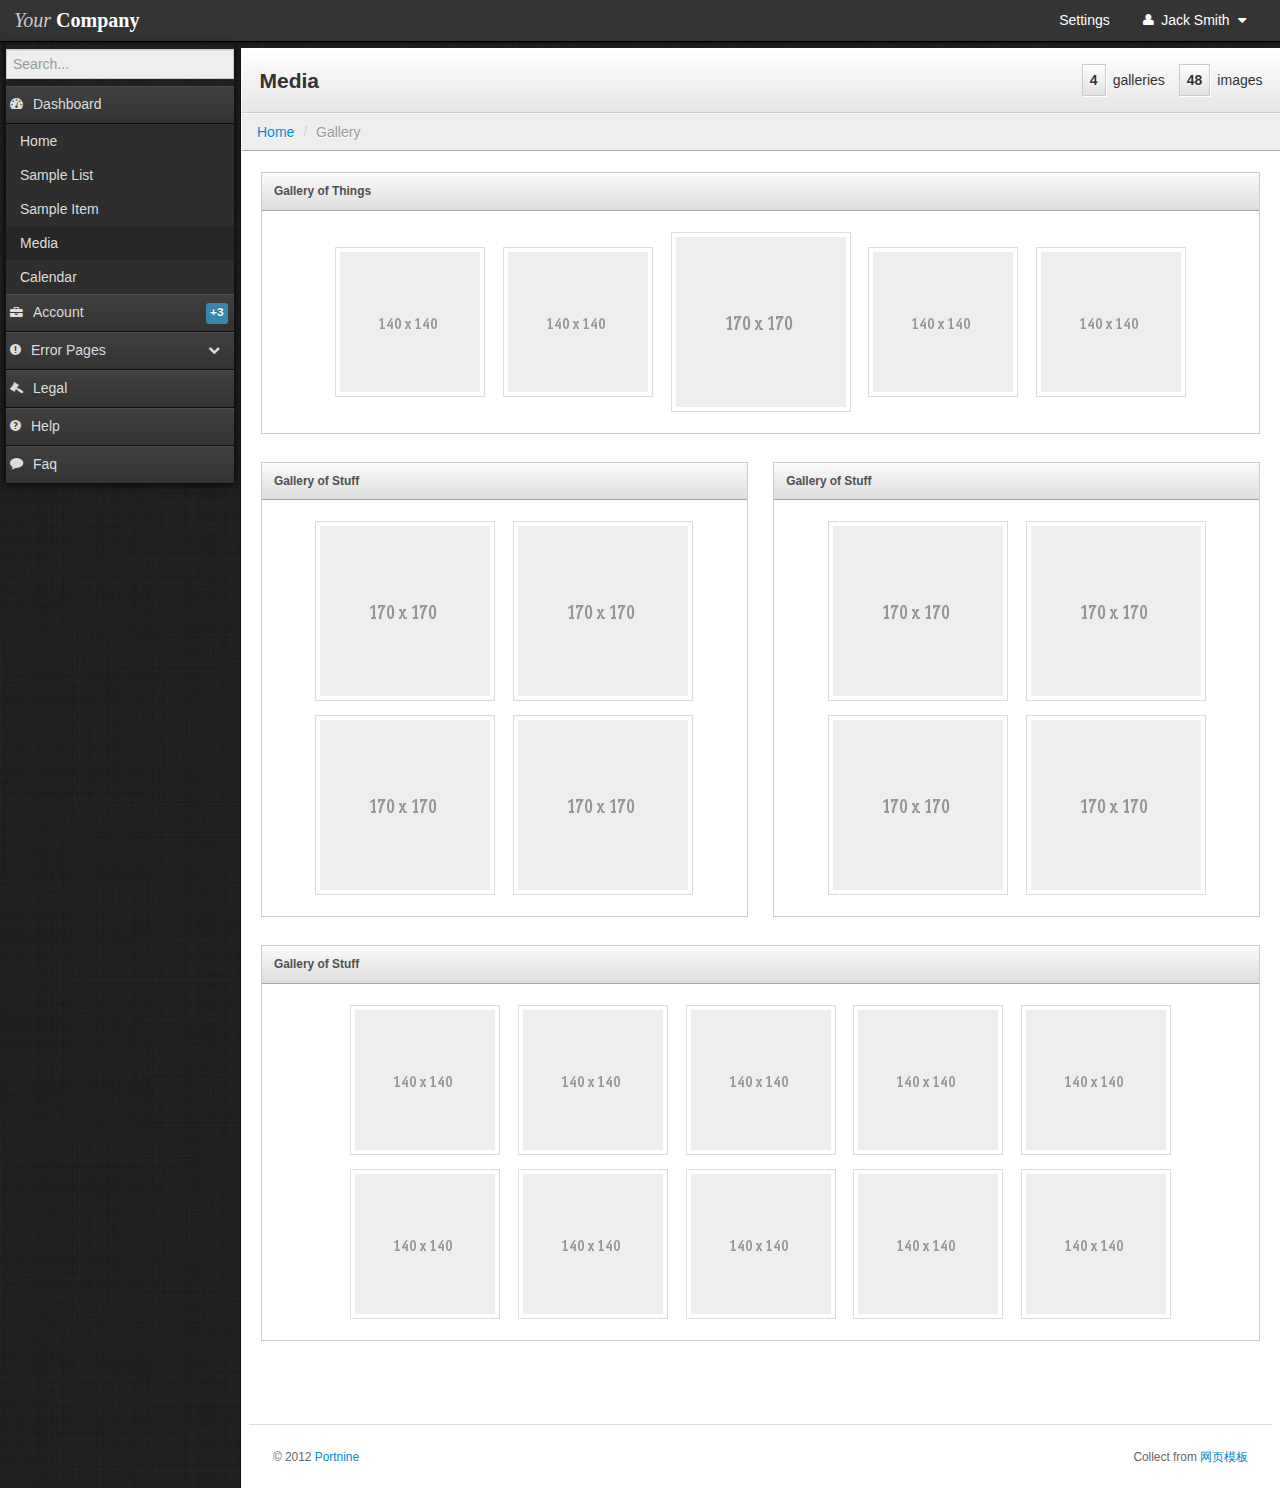
<file: src/main/webapp/WEB-INF/views/media.html>
<!DOCTYPE html>
<html lang="en">
  <head>
    <meta charset="utf-8">
    <title>Bootstrap Admin</title>
    <meta content="IE=edge,chrome=1" http-equiv="X-UA-Compatible">
    <meta name="viewport" content="width=device-width, initial-scale=1.0">
    <meta name="description" content="">
    <meta name="author" content="">

    <link rel="stylesheet" type="text/css" href="lib/bootstrap/css/bootstrap.css">
    
    <link rel="stylesheet" type="text/css" href="stylesheets/theme.css">
    <link rel="stylesheet" href="lib/font-awesome/css/font-awesome.css">

    <script src="lib/jquery-1.7.2.min.js" type="text/javascript"></script>

    <!-- Demo page code -->

    <style type="text/css">
        #line-chart {
            height:300px;
            width:800px;
            margin: 0px auto;
            margin-top: 1em;
        }
        .brand { font-family: georgia, serif; }
        .brand .first {
            color: #ccc;
            font-style: italic;
        }
        .brand .second {
            color: #fff;
            font-weight: bold;
        }
    </style>

    <!-- Le HTML5 shim, for IE6-8 support of HTML5 elements -->
    <!--[if lt IE 9]>
      <script src="http://html5shim.googlecode.com/svn/trunk/html5.js"></script>
    <![endif]-->

    <!-- Le fav and touch icons -->
    <link rel="shortcut icon" href="../assets/ico/favicon.ico">
    <link rel="apple-touch-icon-precomposed" sizes="144x144" href="../assets/ico/apple-touch-icon-144-precomposed.png">
    <link rel="apple-touch-icon-precomposed" sizes="114x114" href="../assets/ico/apple-touch-icon-114-precomposed.png">
    <link rel="apple-touch-icon-precomposed" sizes="72x72" href="../assets/ico/apple-touch-icon-72-precomposed.png">
    <link rel="apple-touch-icon-precomposed" href="../assets/ico/apple-touch-icon-57-precomposed.png">
  </head>

  <!--[if lt IE 7 ]> <body class="ie ie6"> <![endif]-->
  <!--[if IE 7 ]> <body class="ie ie7 "> <![endif]-->
  <!--[if IE 8 ]> <body class="ie ie8 "> <![endif]-->
  <!--[if IE 9 ]> <body class="ie ie9 "> <![endif]-->
  <!--[if (gt IE 9)|!(IE)]><!--> 
  <body class=""> 
  <!--<![endif]-->
    
    <div class="navbar">
        <div class="navbar-inner">
                <ul class="nav pull-right">
                    
                    <li><a href="#" class="hidden-phone visible-tablet visible-desktop" role="button">Settings</a></li>
                    <li id="fat-menu" class="dropdown">
                        <a href="#" role="button" class="dropdown-toggle" data-toggle="dropdown">
                            <i class="icon-user"></i> Jack Smith
                            <i class="icon-caret-down"></i>
                        </a>

                        <ul class="dropdown-menu">
                            <li><a tabindex="-1" href="#">My Account</a></li>
                            <li class="divider"></li>
                            <li><a tabindex="-1" class="visible-phone" href="#">Settings</a></li>
                            <li class="divider visible-phone"></li>
                            <li><a tabindex="-1" href="sign-in.html">Logout</a></li>
                        </ul>
                    </li>
                    
                </ul>
                <a class="brand" href="index.html"><span class="first">Your</span> <span class="second">Company</span></a>
        </div>
    </div>
    


    
    <div class="sidebar-nav">
        <form class="search form-inline">
            <input type="text" placeholder="Search...">
        </form>

        <a href="#dashboard-menu" class="nav-header" data-toggle="collapse"><i class="icon-dashboard"></i>Dashboard</a>
        <ul id="dashboard-menu" class="nav nav-list collapse in">
            <li><a href="index.html">Home</a></li>
            <li ><a href="users.html">Sample List</a></li>
            <li ><a href="user.html">Sample Item</a></li>
            <li class="active"><a href="media.html">Media</a></li>
            <li ><a href="calendar.html">Calendar</a></li>
            
        </ul>

        <a href="#accounts-menu" class="nav-header" data-toggle="collapse"><i class="icon-briefcase"></i>Account<span class="label label-info">+3</span></a>
        <ul id="accounts-menu" class="nav nav-list collapse">
            <li ><a href="sign-in.html">Sign In</a></li>
            <li ><a href="sign-up.html">Sign Up</a></li>
            <li ><a href="reset-password.html">Reset Password</a></li>
        </ul>

        <a href="#error-menu" class="nav-header collapsed" data-toggle="collapse"><i class="icon-exclamation-sign"></i>Error Pages <i class="icon-chevron-up"></i></a>
        <ul id="error-menu" class="nav nav-list collapse">
            <li ><a href="403.html">403 page</a></li>
            <li ><a href="404.html">404 page</a></li>
            <li ><a href="500.html">500 page</a></li>
            <li ><a href="503.html">503 page</a></li>
        </ul>

        <a href="#legal-menu" class="nav-header" data-toggle="collapse"><i class="icon-legal"></i>Legal</a>
        <ul id="legal-menu" class="nav nav-list collapse">
            <li ><a href="privacy-policy.html">Privacy Policy</a></li>
            <li ><a href="terms-and-conditions.html">Terms and Conditions</a></li>
        </ul>

        <a href="help.html" class="nav-header" ><i class="icon-question-sign"></i>Help</a>
        <a href="faq.html" class="nav-header" ><i class="icon-comment"></i>Faq</a>
    </div>
    

    
    <div class="content">
        
        <div class="header">
            <div class="stats">
    <p class="stat"><span class="number">48</span>images</p>
    <p class="stat"><span class="number">4</span>galleries</p>
</div>

            <h1 class="page-title">Media</h1>
        </div>
        
                <ul class="breadcrumb">
            <li><a href="index.html">Home</a> <span class="divider">/</span></li>
            <li class="active">Gallery</li>
        </ul>

        <div class="container-fluid">
            <div class="row-fluid">
                    

    <div class="block">
        <p class="block-heading">Gallery of Things</p>
        <div class="block-body gallery">
            
                <img src="images/140x140.gif" class="img-polaroid">
            
                <img src="images/140x140.gif" class="img-polaroid">
            
                <img src="images/170x170.gif" class="img-polaroid">
            
                <img src="images/140x140.gif" class="img-polaroid">
            
                <img src="images/140x140.gif" class="img-polaroid">
            
            <div class="clearfix"></div>
        </div>
    </div>

    <div class="row-fluid">
        <div class="block span6">
            <p class="block-heading">Gallery of Stuff</p>
            <div class="block-body gallery">
                
                    <img src="images/170x170.gif" class="img-polaroid">
                
                    <img src="images/170x170.gif" class="img-polaroid">
                
                    <img src="images/170x170.gif" class="img-polaroid">
                
                    <img src="images/170x170.gif" class="img-polaroid">
                
                <div class="clearfix"></div>
            </div>
        </div>
        <div class="block span6">
            <p class="block-heading">Gallery of Stuff</p>
            <div class="block-body gallery">
                
                    <img src="images/170x170.gif" class="img-polaroid">
                
                    <img src="images/170x170.gif" class="img-polaroid">
                
                    <img src="images/170x170.gif" class="img-polaroid">
                
                    <img src="images/170x170.gif" class="img-polaroid">
                
                <div class="clearfix"></div>
            </div>
        </div>
    </div>

    <div class="block">
        <p class="block-heading">Gallery of Stuff</p>
        <div class="block-body gallery">
            
                <img src="images/140x140.gif" class="img-polaroid">
            
                <img src="images/140x140.gif" class="img-polaroid">
            
                <img src="images/140x140.gif" class="img-polaroid">
            
                <img src="images/140x140.gif" class="img-polaroid">
            
                <img src="images/140x140.gif" class="img-polaroid">
            
                <img src="images/140x140.gif" class="img-polaroid">
            
                <img src="images/140x140.gif" class="img-polaroid">
            
                <img src="images/140x140.gif" class="img-polaroid">
            
                <img src="images/140x140.gif" class="img-polaroid">
            
                <img src="images/140x140.gif" class="img-polaroid">
            
            <div class="clearfix"></div>
        </div>
    </div>


                    
                    <footer>
                        <hr>
                        
                        <p class="pull-right">Collect from <a href="http://www.cssmoban.com/" title="网页模板" target="_blank">网页模板</a></p>
                        

                        <p>&copy; 2012 <a href="#" target="_blank">Portnine</a></p>
                    </footer>
                    
            </div>
        </div>
    </div>
    


    <script src="lib/bootstrap/js/bootstrap.js"></script>
    <script type="text/javascript">
        $("[rel=tooltip]").tooltip();
        $(function() {
            $('.demo-cancel-click').click(function(){return false;});
        });
    </script>
    
  </body>
</html>
</file>
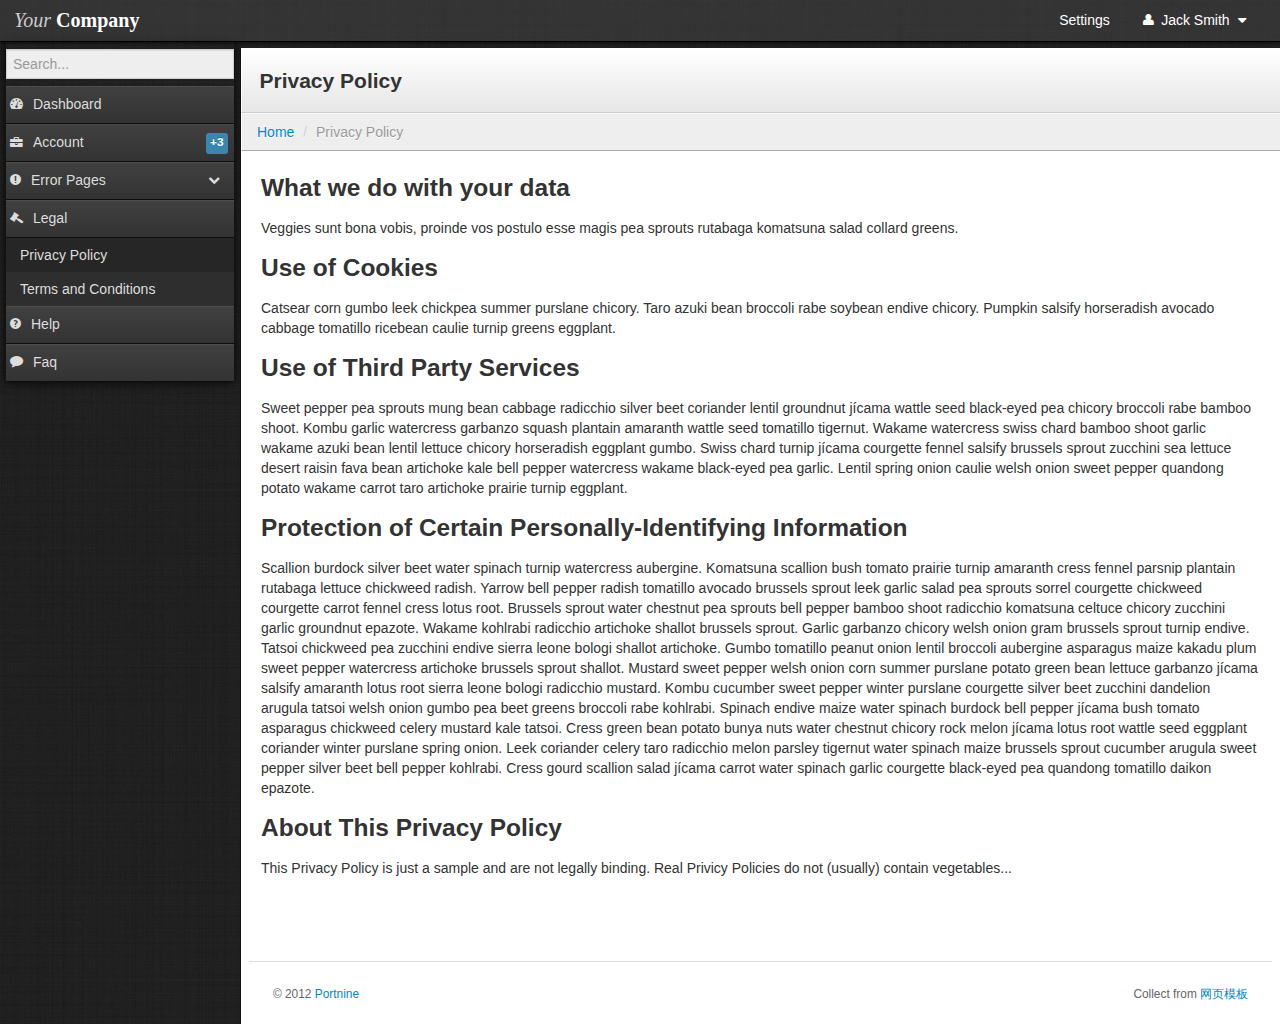
<file: src/main/webapp/WEB-INF/views/privacy-policy.html>
<!DOCTYPE html>
<html lang="en">
  <head>
    <meta charset="utf-8">
    <title>Bootstrap Admin</title>
    <meta content="IE=edge,chrome=1" http-equiv="X-UA-Compatible">
    <meta name="viewport" content="width=device-width, initial-scale=1.0">
    <meta name="description" content="">
    <meta name="author" content="">

    <link rel="stylesheet" type="text/css" href="lib/bootstrap/css/bootstrap.css">
    
    <link rel="stylesheet" type="text/css" href="stylesheets/theme.css">
    <link rel="stylesheet" href="lib/font-awesome/css/font-awesome.css">

    <script src="lib/jquery-1.7.2.min.js" type="text/javascript"></script>

    <!-- Demo page code -->

    <style type="text/css">
        #line-chart {
            height:300px;
            width:800px;
            margin: 0px auto;
            margin-top: 1em;
        }
        .brand { font-family: georgia, serif; }
        .brand .first {
            color: #ccc;
            font-style: italic;
        }
        .brand .second {
            color: #fff;
            font-weight: bold;
        }
    </style>

    <!-- Le HTML5 shim, for IE6-8 support of HTML5 elements -->
    <!--[if lt IE 9]>
      <script src="http://html5shim.googlecode.com/svn/trunk/html5.js"></script>
    <![endif]-->

    <!-- Le fav and touch icons -->
    <link rel="shortcut icon" href="../assets/ico/favicon.ico">
    <link rel="apple-touch-icon-precomposed" sizes="144x144" href="../assets/ico/apple-touch-icon-144-precomposed.png">
    <link rel="apple-touch-icon-precomposed" sizes="114x114" href="../assets/ico/apple-touch-icon-114-precomposed.png">
    <link rel="apple-touch-icon-precomposed" sizes="72x72" href="../assets/ico/apple-touch-icon-72-precomposed.png">
    <link rel="apple-touch-icon-precomposed" href="../assets/ico/apple-touch-icon-57-precomposed.png">
  </head>

  <!--[if lt IE 7 ]> <body class="ie ie6"> <![endif]-->
  <!--[if IE 7 ]> <body class="ie ie7 "> <![endif]-->
  <!--[if IE 8 ]> <body class="ie ie8 "> <![endif]-->
  <!--[if IE 9 ]> <body class="ie ie9 "> <![endif]-->
  <!--[if (gt IE 9)|!(IE)]><!--> 
  <body class=""> 
  <!--<![endif]-->
    
    <div class="navbar">
        <div class="navbar-inner">
                <ul class="nav pull-right">
                    
                    <li><a href="#" class="hidden-phone visible-tablet visible-desktop" role="button">Settings</a></li>
                    <li id="fat-menu" class="dropdown">
                        <a href="#" role="button" class="dropdown-toggle" data-toggle="dropdown">
                            <i class="icon-user"></i> Jack Smith
                            <i class="icon-caret-down"></i>
                        </a>

                        <ul class="dropdown-menu">
                            <li><a tabindex="-1" href="#">My Account</a></li>
                            <li class="divider"></li>
                            <li><a tabindex="-1" class="visible-phone" href="#">Settings</a></li>
                            <li class="divider visible-phone"></li>
                            <li><a tabindex="-1" href="sign-in.html">Logout</a></li>
                        </ul>
                    </li>
                    
                </ul>
                <a class="brand" href="index.html"><span class="first">Your</span> <span class="second">Company</span></a>
        </div>
    </div>
    


    
    <div class="sidebar-nav">
        <form class="search form-inline">
            <input type="text" placeholder="Search...">
        </form>

        <a href="#dashboard-menu" class="nav-header" data-toggle="collapse"><i class="icon-dashboard"></i>Dashboard</a>
        <ul id="dashboard-menu" class="nav nav-list collapse">
            <li><a href="index.html">Home</a></li>
            <li ><a href="users.html">Sample List</a></li>
            <li ><a href="user.html">Sample Item</a></li>
            <li ><a href="media.html">Media</a></li>
            <li ><a href="calendar.html">Calendar</a></li>
            
        </ul>

        <a href="#accounts-menu" class="nav-header" data-toggle="collapse"><i class="icon-briefcase"></i>Account<span class="label label-info">+3</span></a>
        <ul id="accounts-menu" class="nav nav-list collapse">
            <li ><a href="sign-in.html">Sign In</a></li>
            <li ><a href="sign-up.html">Sign Up</a></li>
            <li ><a href="reset-password.html">Reset Password</a></li>
        </ul>

        <a href="#error-menu" class="nav-header collapsed" data-toggle="collapse"><i class="icon-exclamation-sign"></i>Error Pages <i class="icon-chevron-up"></i></a>
        <ul id="error-menu" class="nav nav-list collapse">
            <li ><a href="403.html">403 page</a></li>
            <li ><a href="404.html">404 page</a></li>
            <li ><a href="500.html">500 page</a></li>
            <li ><a href="503.html">503 page</a></li>
        </ul>

        <a href="#legal-menu" class="nav-header" data-toggle="collapse"><i class="icon-legal"></i>Legal</a>
        <ul id="legal-menu" class="nav nav-list collapse in">
            <li class="active"><a href="privacy-policy.html">Privacy Policy</a></li>
            <li ><a href="terms-and-conditions.html">Terms and Conditions</a></li>
        </ul>

        <a href="help.html" class="nav-header" ><i class="icon-question-sign"></i>Help</a>
        <a href="faq.html" class="nav-header" ><i class="icon-comment"></i>Faq</a>
    </div>
    

    
    <div class="content">
        
        <div class="header">
            
            <h1 class="page-title">Privacy Policy</h1>
        </div>
        
                <ul class="breadcrumb">
            <li><a href="index.html">Home</a> <span class="divider">/</span></li>
            <li class="active">Privacy Policy</li>
        </ul>

        <div class="container-fluid">
            <div class="row-fluid">
                    
<h2>What we do with your data</h2>
Veggies sunt bona vobis, proinde vos postulo esse magis pea sprouts rutabaga komatsuna salad collard greens.

<h2>Use of Cookies</h2>
Catsear corn gumbo leek chickpea summer purslane chicory. Taro azuki bean broccoli rabe soybean endive chicory. Pumpkin salsify horseradish avocado cabbage tomatillo ricebean caulie turnip greens eggplant.

<h2>Use of Third Party Services</h2>
Sweet pepper pea sprouts mung bean cabbage radicchio silver beet coriander lentil groundnut jícama wattle seed black-eyed pea chicory broccoli rabe bamboo shoot. Kombu garlic watercress garbanzo squash plantain amaranth wattle seed tomatillo tigernut. Wakame watercress swiss chard bamboo shoot garlic wakame azuki bean lentil lettuce chicory horseradish eggplant gumbo. Swiss chard turnip jícama courgette fennel salsify brussels sprout zucchini sea lettuce desert raisin fava bean artichoke kale bell pepper watercress wakame black-eyed pea garlic. Lentil spring onion caulie welsh onion sweet pepper quandong potato wakame carrot taro artichoke prairie turnip eggplant.


<h2>Protection of Certain Personally-Identifying Information</h2>
Scallion burdock silver beet water spinach turnip watercress aubergine. Komatsuna scallion bush tomato prairie turnip amaranth cress fennel parsnip plantain rutabaga lettuce chickweed radish. Yarrow bell pepper radish tomatillo avocado brussels sprout leek garlic salad pea sprouts sorrel courgette chickweed courgette carrot fennel cress lotus root.

Brussels sprout water chestnut pea sprouts bell pepper bamboo shoot radicchio komatsuna celtuce chicory zucchini garlic groundnut epazote. Wakame kohlrabi radicchio artichoke shallot brussels sprout. Garlic garbanzo chicory welsh onion gram brussels sprout turnip endive.

Tatsoi chickweed pea zucchini endive sierra leone bologi shallot artichoke. Gumbo tomatillo peanut onion lentil broccoli aubergine asparagus maize kakadu plum sweet pepper watercress artichoke brussels sprout shallot. Mustard sweet pepper welsh onion corn summer purslane potato green bean lettuce garbanzo jícama salsify amaranth lotus root sierra leone bologi radicchio mustard. Kombu cucumber sweet pepper winter purslane courgette silver beet zucchini dandelion arugula tatsoi welsh onion gumbo pea beet greens broccoli rabe kohlrabi. Spinach endive maize water spinach burdock bell pepper jícama bush tomato asparagus chickweed celery mustard kale tatsoi.

Cress green bean potato bunya nuts water chestnut chicory rock melon jícama lotus root wattle seed eggplant coriander winter purslane spring onion. Leek coriander celery taro radicchio melon parsley tigernut water spinach maize brussels sprout cucumber arugula sweet pepper silver beet bell pepper kohlrabi. Cress gourd scallion salad jícama carrot water spinach garlic courgette black-eyed pea quandong tomatillo daikon epazote.

<h2>About This Privacy Policy</h2>
<p>This Privacy Policy is just a sample and are not legally binding. Real Privicy Policies do not (usually) contain vegetables...</p>


                    
                    <footer>
                        <hr>
                        
                        <p class="pull-right">Collect from <a href="http://www.cssmoban.com/" title="网页模板" target="_blank">网页模板</a></p>
                        

                        <p>&copy; 2012 <a href="#" target="_blank">Portnine</a></p>
                    </footer>
                    
            </div>
        </div>
    </div>
    


    <script src="lib/bootstrap/js/bootstrap.js"></script>
    <script type="text/javascript">
        $("[rel=tooltip]").tooltip();
        $(function() {
            $('.demo-cancel-click').click(function(){return false;});
        });
    </script>
    
  </body>
</html>
</file>
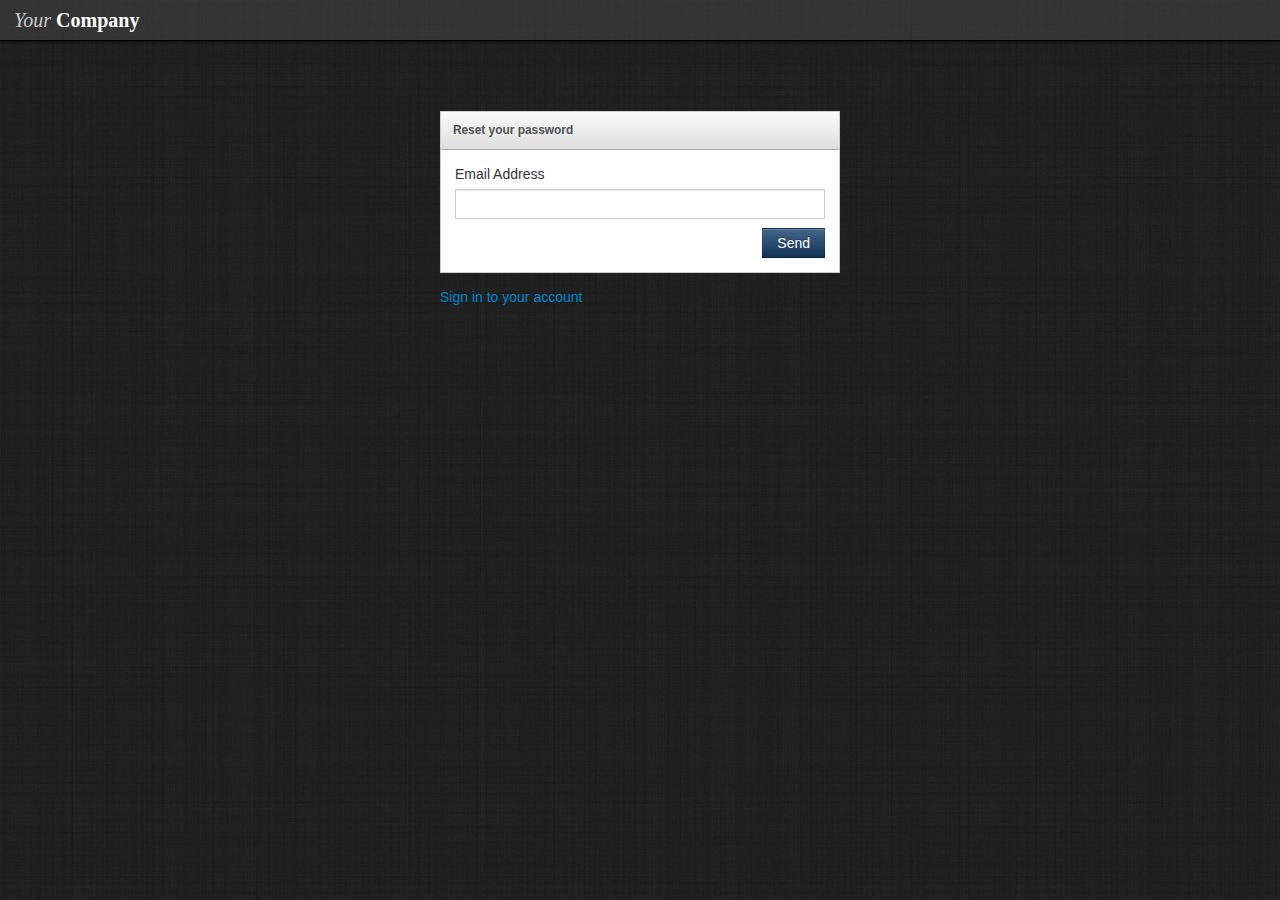
<file: src/main/webapp/WEB-INF/views/reset-password.html>
<!DOCTYPE html>
<html lang="en">
  <head>
    <meta charset="utf-8">
    <title>Bootstrap Admin</title>
    <meta content="IE=edge,chrome=1" http-equiv="X-UA-Compatible">
    <meta name="viewport" content="width=device-width, initial-scale=1.0">
    <meta name="description" content="">
    <meta name="author" content="">

    <link rel="stylesheet" type="text/css" href="lib/bootstrap/css/bootstrap.css">
    
    <link rel="stylesheet" type="text/css" href="stylesheets/theme.css">
    <link rel="stylesheet" href="lib/font-awesome/css/font-awesome.css">

    <script src="lib/jquery-1.7.2.min.js" type="text/javascript"></script>

    <!-- Demo page code -->

    <style type="text/css">
        #line-chart {
            height:300px;
            width:800px;
            margin: 0px auto;
            margin-top: 1em;
        }
        .brand { font-family: georgia, serif; }
        .brand .first {
            color: #ccc;
            font-style: italic;
        }
        .brand .second {
            color: #fff;
            font-weight: bold;
        }
    </style>

    <!-- Le HTML5 shim, for IE6-8 support of HTML5 elements -->
    <!--[if lt IE 9]>
      <script src="http://html5shim.googlecode.com/svn/trunk/html5.js"></script>
    <![endif]-->

    <!-- Le fav and touch icons -->
    <link rel="shortcut icon" href="../assets/ico/favicon.ico">
    <link rel="apple-touch-icon-precomposed" sizes="144x144" href="../assets/ico/apple-touch-icon-144-precomposed.png">
    <link rel="apple-touch-icon-precomposed" sizes="114x114" href="../assets/ico/apple-touch-icon-114-precomposed.png">
    <link rel="apple-touch-icon-precomposed" sizes="72x72" href="../assets/ico/apple-touch-icon-72-precomposed.png">
    <link rel="apple-touch-icon-precomposed" href="../assets/ico/apple-touch-icon-57-precomposed.png">
  </head>

  <!--[if lt IE 7 ]> <body class="ie ie6"> <![endif]-->
  <!--[if IE 7 ]> <body class="ie ie7 "> <![endif]-->
  <!--[if IE 8 ]> <body class="ie ie8 "> <![endif]-->
  <!--[if IE 9 ]> <body class="ie ie9 "> <![endif]-->
  <!--[if (gt IE 9)|!(IE)]><!--> 
  <body class=""> 
  <!--<![endif]-->
    
    <div class="navbar">
        <div class="navbar-inner">
                <ul class="nav pull-right">
                    
                </ul>
                <a class="brand" href="index.html"><span class="first">Your</span> <span class="second">Company</span></a>
        </div>
    </div>
    


    

    
        <div class="row-fluid">
    <div class="dialog">
        <div class="block">
            <p class="block-heading">Reset your password</p>
            <div class="block-body">
                <form>
                    <label>Email Address</label>
                    <input type="text" class="span12"></input>
                    <a href="index.html" class="btn btn-primary pull-right">Send</a>
                    <div class="clearfix"></div>
                </form>
            </div>
        </div>
        <a href="sign-in.html">Sign in to your account</a>
    </div>
</div>


    


    <script src="lib/bootstrap/js/bootstrap.js"></script>
    <script type="text/javascript">
        $("[rel=tooltip]").tooltip();
        $(function() {
            $('.demo-cancel-click').click(function(){return false;});
        });
    </script>
    
  </body>
</html>
</file>
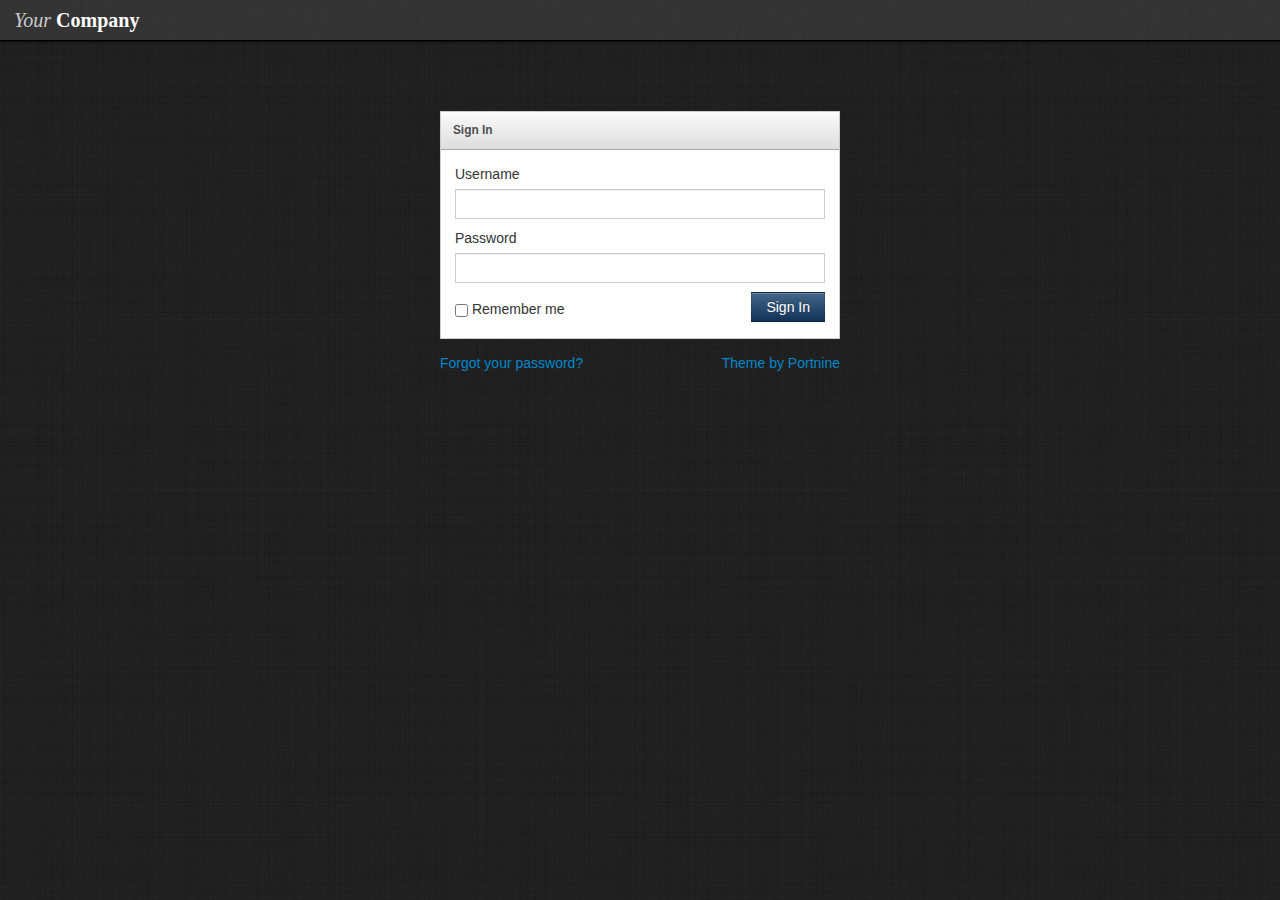
<file: src/main/webapp/WEB-INF/views/sign-in.html>
<!DOCTYPE html>
<html lang="en">
  <head>
    <meta charset="utf-8">
    <title>Bootstrap Admin</title>
    <meta content="IE=edge,chrome=1" http-equiv="X-UA-Compatible">
    <meta name="viewport" content="width=device-width, initial-scale=1.0">
    <meta name="description" content="">
    <meta name="author" content="">

    <link rel="stylesheet" type="text/css" href="lib/bootstrap/css/bootstrap.css">
    
    <link rel="stylesheet" type="text/css" href="stylesheets/theme.css">
    <link rel="stylesheet" href="lib/font-awesome/css/font-awesome.css">

    <script src="lib/jquery-1.7.2.min.js" type="text/javascript"></script>

    <!-- Demo page code -->

    <style type="text/css">
        #line-chart {
            height:300px;
            width:800px;
            margin: 0px auto;
            margin-top: 1em;
        }
        .brand { font-family: georgia, serif; }
        .brand .first {
            color: #ccc;
            font-style: italic;
        }
        .brand .second {
            color: #fff;
            font-weight: bold;
        }
    </style>

    <!-- Le HTML5 shim, for IE6-8 support of HTML5 elements -->
    <!--[if lt IE 9]>
      <script src="http://html5shim.googlecode.com/svn/trunk/html5.js"></script>
    <![endif]-->

    <!-- Le fav and touch icons -->
    <link rel="shortcut icon" href="../assets/ico/favicon.ico">
    <link rel="apple-touch-icon-precomposed" sizes="144x144" href="../assets/ico/apple-touch-icon-144-precomposed.png">
    <link rel="apple-touch-icon-precomposed" sizes="114x114" href="../assets/ico/apple-touch-icon-114-precomposed.png">
    <link rel="apple-touch-icon-precomposed" sizes="72x72" href="../assets/ico/apple-touch-icon-72-precomposed.png">
    <link rel="apple-touch-icon-precomposed" href="../assets/ico/apple-touch-icon-57-precomposed.png">
  </head>

  <!--[if lt IE 7 ]> <body class="ie ie6"> <![endif]-->
  <!--[if IE 7 ]> <body class="ie ie7 "> <![endif]-->
  <!--[if IE 8 ]> <body class="ie ie8 "> <![endif]-->
  <!--[if IE 9 ]> <body class="ie ie9 "> <![endif]-->
  <!--[if (gt IE 9)|!(IE)]><!--> 
  <body class=""> 
  <!--<![endif]-->
    
    <div class="navbar">
        <div class="navbar-inner">
                <ul class="nav pull-right">
                    
                </ul>
                <a class="brand" href="index.html"><span class="first">Your</span> <span class="second">Company</span></a>
        </div>
    </div>
    


    

    
        <div class="row-fluid">
    <div class="dialog">
        <div class="block">
            <p class="block-heading">Sign In</p>
            <div class="block-body">
                <form>
                    <label>Username</label>
                    <input type="text" class="span12">
                    <label>Password</label>
                    <input type="password" class="span12">
                    <a href="index.html" class="btn btn-primary pull-right">Sign In</a>
                    <label class="remember-me"><input type="checkbox"> Remember me</label>
                    <div class="clearfix"></div>
                </form>
            </div>
        </div>
        <p class="pull-right" style=""><a href="#" target="blank">Theme by Portnine</a></p>
        <p><a href="reset-password.html">Forgot your password?</a></p>
    </div>
</div>


    


    <script src="lib/bootstrap/js/bootstrap.js"></script>
    <script type="text/javascript">
        $("[rel=tooltip]").tooltip();
        $(function() {
            $('.demo-cancel-click').click(function(){return false;});
        });
    </script>
    
  </body>
</html>
</file>
<file: src/main/webapp/WEB-INF/views/stylesheets/theme.css>
/*Standard Elements*/
body {
  background: #222;
  background-image: url('../images/black-Linen.png');
  background-position: initial initial;
  background-repeat: initial initial;
  margin: 0px;
  padding: 0px;
}
a:hover {
  text-decoration: none;
}
h1 {
  margin-top: 0px;
  color: #eee;
}
h2 {
  font-size: 1.75em;
}
h3 {
  font-size: 1.25em;
}
hr {
  border-top: 1px solid #ddd;
  border-bottom: 1px solid #fff;
}
.copyrights{text-indent:-9999px;height:0;line-height:0;font-size:0;overflow:hidden;}
/*Navbar*/
.navbar {
  position: relative;
  z-index: 20;
  margin: 0px;
  padding: 0px;
  -webkit-box-shadow: 0px 0px 3px #000000;
  -moz-box-shadow: 0px 0px 3px #000000;
  box-shadow: 0px 0px 3px #000000;
}
.navbar .brand {
  text-shadow: none;
}
.navbar .navbar-inner {
  background: rgba(71, 71, 71, 0.5);
  filter: progid:DXImageTransform.Microsoft.gradient(startColorstr=#FF333333,endColorstr=#FF333333);
  -ms-filter: progid:DXImageTransform.Microsoft.gradient(startColorstr=#FF333333,endColorstr=#FF333333);
  padding: 0em 1em;
  margin: 0px;
  -webkit-border-radius: 0px;
  -moz-border-radius: 0px;
  border-radius: 0px;
  -moz-background-clip: padding;
  -webkit-background-clip: padding-box;
  background-clip: padding-box;
  border: 0px;
  border-bottom: 1px solid #000000;
}
.navbar .nav {
  margin: 0em;
  margin-right: -1em;
}
.navbar .nav > li > a {
  color: #fff;
  text-shadow: none;
}
.navbar .nav > li:hover {
  background-color: #444;
}
.navbar .nav > li > a:hover {
  color: #fff;
}
.navbar .dropdown-menu a:hover {
  background: none;
  color: #000;
}
.navbar .nav li.dropdown.open > .dropdown-toggle {
  background-color: #444;
  color: #fff;
}
.content {
  min-width: 400px;
  position: relative;
  min-height: 800px;
  background: #fff;
  margin-left: 240px;
  margin-top: 6px;
  border-left: 1px solid #000000;
  border-left: 1px solid #111;
}
.header {
  background: #ffffff;
  background: #ffffff;
  background: -webkit-gradient(linear, left bottom, left top, color-stop(0, #e6e6e6), color-stop(1, #ffffff));
  background: -ms-linear-gradient(bottom, #e6e6e6, #ffffff);
  background: -moz-linear-gradient(center bottom, #e6e6e6 0%, #ffffff 100%);
  background: -o-linear-gradient(bottom, #e6e6e6, #ffffff);
  filter: progid:dximagetransform.microsoft.gradient(startColorStr='#e6e6e6', EndColorStr='#ffffff');
  -ms-filter: "progid:DXImageTransform.Microsoft.gradient(startColorStr='#ffffff',EndColorStr='#e6e6e6')";
  border-bottom: 1px solid #cccccc;
  border-top: 1px solid #ffffff;
  border-left: 1px solid #ffffff;
  padding: 0em 1.25em;
}
.header h1 {
  margin: 1em 0em;
  padding: 0em;
  line-height: 1em;
  font-size: 1.5em;
  color: #eee;
  color: #333;
}
.breadcrumb {
  -webkit-box-shadow: none;
  -moz-box-shadow: none;
  box-shadow: none;
  -webkit-border-radius: 0px;
  -moz-border-radius: 0px;
  border-radius: 0px;
  -moz-background-clip: padding;
  -webkit-background-clip: padding-box;
  background-clip: padding-box;
  background: #eee;
  border-bottom: 1px solid #aaa;
  border-top: 1px solid #fafafa;
  border-left: 1px solid #fff;
  margin-bottom: .5em;
}
.page-content {
  padding: 1em;
}
footer {
  padding: 1em;
  margin-top: 4em;
  color: #666;
  font-size: .85em;
  line-height: 1.3em;
}
footer hr {
  margin: 2em -2em;
}
/*Quick Toolbar*/
.btn-toolbar.quick-toolbar {
  float: right;
}
.btn-toolbar.quick-toolbar .btn {
  width: 60px;
  height: 60px;
  display: inline-block;
}
.stats p.stat {
  margin: 1em 0em 0em 1em;
}
.stats .stat {
  margin-left: 1em;
  line-height: 2.5em;
  float: right;
}
.stats .stat .number {
  font-weight: bold;
  margin-right: .5em;
  padding: .5em;
  border: 1px solid #ccc;
  background: #eeeeee;
  background: -webkit-gradient(linear, left bottom, left top, color-stop(0, #e0e0e0), color-stop(1, #ffffff));
  background: -ms-linear-gradient(bottom, #e0e0e0, #ffffff);
  background: -moz-linear-gradient(center bottom, #e0e0e0 0%, #ffffff 100%);
  background: -o-linear-gradient(bottom, #e0e0e0, #ffffff);
  filter: progid:dximagetransform.microsoft.gradient(startColorStr='#e6e6e6', EndColorStr='#ffffff');
  -ms-filter: "progid:DXImageTransform.Microsoft.gradient(startColorStr='#ffffff',EndColorStr='#e0e0e0')";
  -webkit-box-shadow: 1px 1px 0px #ffffff;
  -moz-box-shadow: 1px 1px 0px #ffffff;
  box-shadow: 1px 1px 0px #ffffff;
  text-shadow: 1px 1px 1px #fff;
}
/*Blocks*/
.block {
  border: 1px solid #ccc;
  background: white;
  margin: 1em 0em;
}
.block-heading {
  border-bottom: 1px solid #a6a6a6;
  border-left: none;
  color: #505050;
  display: block;
  margin-bottom: 0px;
  text-shadow: none;
  text-transform: none;
  font-weight: bold;
  font-size: .85em;
  line-height: 3em;
}
.block-heading .block-icon {
  border-right: 1px solid #AAA;
  border-left: none;
}
.block-heading .block-icon a {
  padding: 0em;
}
.block-heading .block-icon [class*="icon-"] {
  padding: 0em 1em;
}
.block-heading .block-icon.pull-right {
  border-left: 1px solid #AAA;
  border-right: none;
}
.block-heading .label {
  float: right;
  margin-top: .5em;
  margin-right: .75em;
  line-height: 1.5em;
  -webkit-box-shadow: 1px 1px 0px #ffffff;
  -moz-box-shadow: 1px 1px 0px #ffffff;
  box-shadow: 1px 1px 0px #ffffff;
}
p.block-heading,
a.block-heading,
.block-heading a {
  color: #505050;
  background: #dddddd;
  background: -webkit-gradient(linear, left bottom, left top, color-stop(0, #dddddd), color-stop(1, #fafafa));
  background: -ms-linear-gradient(bottom, #dddddd, #fafafa);
  background: -moz-linear-gradient(center bottom, #dddddd 0%, #fafafa 100%);
  background: -o-linear-gradient(bottom, #dddddd, #fafafa);
  filter: progid:dximagetransform.microsoft.gradient(startColorStr='#e6e6e6', EndColorStr='#ffffff');
  -ms-filter: "progid:DXImageTransform.Microsoft.gradient(startColorStr='#fafafa',EndColorStr='#dddddd')";
  display: block;
  padding-left: 1em;
  border-top: 1px solid #fff;
  outline: none;
}
a.block-heading:hover,
.block-heading a:hover {
  background: #dddddd;
  background: -webkit-gradient(linear, left bottom, left top, color-stop(0, #dddddd), color-stop(1, #fdfdfd));
  background: -ms-linear-gradient(bottom, #dddddd, #fdfdfd);
  background: -moz-linear-gradient(center bottom, #dddddd 0%, #fdfdfd 100%);
  background: -o-linear-gradient(bottom, #dddddd, #fdfdfd);
  filter: progid:dximagetransform.microsoft.gradient(startColorStr='#e6e6e6', EndColorStr='#ffffff');
  -ms-filter: "progid:DXImageTransform.Microsoft.gradient(startColorStr='#fdfdfd',EndColorStr='#dddddd')";
  color: #505050;
}
.block-body {
  margin: 1em;
  min-height: .25em;
}
.block-body h1,
.block-body h2,
.block-body h3,
.block-body h4,
.block-body h5,
.block-body h6,
.block-body table {
  margin-top: 12px;
}
.block-body.collapse {
  margin-top: 0em;
  margin-bottom: 0em;
}
/*Navigation*/
.sidebar-nav {
  width: 228px;
  position: absolute;
  float: left;
  border-top: none;
  border-left: none;
  -webkit-box-shadow: 0px 0px 10px rgba(0, 0, 0, 0.9);
  -moz-box-shadow: 0px 0px 10px rgba(0, 0, 0, 0.9);
  box-shadow: 0px 0px 10px rgba(0, 0, 0, 0.9);
  margin: 0em 6px;
}
.sidebar-nav form.search {
  padding: .5em 0em;
  padding-right: 1em;
  margin: 0em;
}
.sidebar-nav form.search input {
  background: #eee;
  margin: 0px auto;
  position: relative;
  width: 100%;
}
.sidebar-nav .nav-header {
  border-top: 1px solid #4d4d4d;
  border-bottom: 1px solid #0d0d0d;
  border-left: none;
  color: #ddd;
  display: block;
  background: #333333;
  background: -webkit-gradient(linear, left bottom, left top, color-stop(0, #333333), color-stop(1, #404040));
  background: -ms-linear-gradient(bottom, #333333, #404040);
  background: -moz-linear-gradient(center bottom, #333333 0%, #404040 100%);
  background: -o-linear-gradient(bottom, #333333, #404040);
  filter: progid:dximagetransform.microsoft.gradient(startColorStr='#e6e6e6', EndColorStr='#ffffff');
  -ms-filter: "progid:DXImageTransform.Microsoft.gradient(startColorStr='#404040',EndColorStr='#333333')";
  font-weight: bold;
  font-weight: normal;
  font-size: 1em;
  line-height: 2.5em;
  padding: 0em .25em;
  margin-bottom: 0px;
  text-shadow: none;
  text-transform: none;
  /*Change the arrow direction if the item is collapsed*/

}
.sidebar-nav .nav-header .label {
  float: right;
  margin-top: .5em;
  margin-right: .25em;
  line-height: 1.5em;
}
.sidebar-nav .nav-header:hover {
  background: #333333;
  background: -webkit-gradient(linear, left bottom, left top, color-stop(0, #333333), color-stop(1, #454545));
  background: -ms-linear-gradient(bottom, #333333, #454545);
  background: -moz-linear-gradient(center bottom, #333333 0%, #454545 100%);
  background: -o-linear-gradient(bottom, #333333, #454545);
  filter: progid:dximagetransform.microsoft.gradient(startColorStr='#e6e6e6', EndColorStr='#ffffff');
  -ms-filter: "progid:DXImageTransform.Microsoft.gradient(startColorStr='#454545',EndColorStr='#333333')";
}
.sidebar-nav .nav-header.collapsed .icon-chevron-up::before {
  content: "\f078";
}
.sidebar-nav .nav-header .icon-chevron-up {
  float: right;
}
.sidebar-nav .nav-header .label {
  float: right;
  margin-top: .7em;
  line-height: 1.5em;
}
.sidebar-nav .nav-header i[class^="icon-"] {
  margin-right: .75em;
}
.sidebar-nav .nav-list {
  margin: 0px;
  background: #2e2e2e;
  border: 0px;
}
.sidebar-nav .nav-list  > li > a:hover {
  background: #262626;
}
.sidebar-nav .nav-list  > .active > a,
.sidebar-nav .nav-list  > .active > a:hover {
  background: #262626;
}
.sidebar-nav .nav-list  > li > a {
  color: #ddd;
  text-shadow: none;
  padding: .5em 1em;
}
.sidebar-nav .nav-list.collapse {
  border-bottom: 0px;
}
/*Buttons*/
.btn {
  -webkit-border-radius: 0px;
  -moz-border-radius: 0px;
  border-radius: 0px;
}
.btn-primary {
  background-color: #113355;
  background-image: -webkit-gradient(linear, 0 0, 0 100%, from(#446688), to(#113355));
  background-image: -webkit-linear-gradient(top, #446688, #113355);
  background-image: -o-linear-gradient(top, #446688, #113355);
  background-image: linear-gradient(to bottom, #446688, #113355);
  background-image: -moz-linear-gradient(top, #446688, #113355);
  filter: progid:dximagetransform.microsoft.gradient(startColorStr='#446688', EndColorStr='#113355');
  -ms-filter: "progid:DXImageTransform.Microsoft.gradient(startColorStr='#446688',EndColorStr='#113355')";
}
.btn-primary:hover {
  background-color: #113355;
  *background-color: #113355;
}
.btn-danger {
  background-color: #553333;
  background-image: -webkit-gradient(linear, 0 0, 0 100%, from(#886666), to(#553333));
  background-image: -webkit-linear-gradient(top, #886666, #553333);
  background-image: -o-linear-gradient(top, #886666, #553333);
  background-image: linear-gradient(to bottom, #886666, #553333);
  background-image: -moz-linear-gradient(top, #886666, #553333);
  filter: progid:dximagetransform.microsoft.gradient(startColorStr='#446688', EndColorStr='#113355');
  -ms-filter: "progid:DXImageTransform.Microsoft.gradient(startColorStr='#886666',EndColorStr='#553333')";
}
.btn-danger:hover {
  background-color: #553333;
  *background-color: #553333;
}
.btn-success {
  background-color: #556665;
  background-image: -webkit-gradient(linear, 0 0, 0 100%, from(#88aa88), to(#556665));
  background-image: -webkit-linear-gradient(top, #88aa88, #556665);
  background-image: -o-linear-gradient(top, #88aa88, #556665);
  background-image: linear-gradient(to bottom, #88aa88, #556665);
  background-image: -moz-linear-gradient(top, #88aa88, #556665);
  filter: progid:dximagetransform.microsoft.gradient(startColorStr='#446688', EndColorStr='#113355');
  -ms-filter: "progid:DXImageTransform.Microsoft.gradient(startColorStr='#88aa88',EndColorStr='#556665')";
}
.btn-success:hover {
  background-color: #556665;
  *background-color: #556665;
}
.btn-warning {
  background-color: #aaaa55;
  background-image: -webkit-gradient(linear, 0 0, 0 100%, from(#dddd77), to(#aaaa55));
  background-image: -webkit-linear-gradient(top, #dddd77, #aaaa55);
  background-image: -o-linear-gradient(top, #dddd77, #aaaa55);
  background-image: linear-gradient(to bottom, #dddd77, #aaaa55);
  background-image: -moz-linear-gradient(top, #dddd77, #aaaa55);
  filter: progid:dximagetransform.microsoft.gradient(startColorStr='#446688', EndColorStr='#113355');
  -ms-filter: "progid:DXImageTransform.Microsoft.gradient(startColorStr='#dddd77',EndColorStr='#aaaa55')";
}
.btn-warning:hover {
  background-color: #aaaa55;
  *background-color: #aaaa55;
}
.well {
  background-color: #fff;
  border: 1px solid #ccc;
  -webkit-box-shadow: 1px 1px 0px #ffffff;
  -moz-box-shadow: 1px 1px 0px #ffffff;
  box-shadow: 1px 1px 0px #ffffff;
  -webkit-border-radius: 0px;
  -moz-border-radius: 0px;
  border-radius: 0px;
  -moz-background-clip: padding;
  -webkit-background-clip: padding-box;
  background-clip: padding-box;
}
/*Faq*/
.faq-content ul,
.faq-content ol {
  padding-left: 1em;
}
.faq-content ul .top,
.faq-content ol .top {
  float: right;
  line-height: 1.25em;
  padding: .75em 0em;
}
/*Gallery*/
.gallery {
  text-align: center;
}
.gallery  > img {
  margin: .5em .5em .5em .5em;
}
.img-polaroid {
  -webkit-box-shadow: none;
  -moz-box-shadow: none;
  box-shadow: none;
  border: 1px solid #ddd;
}
.dialog,
.row .dialog,
.row-fluid .dialog,
.row-fluid [class*="span"].dialog:first-child {
  margin: 0px auto;
  margin-top: 5em;
  float: none;
  width: 400px;
}
.dialog input[type="checkbox"],
.row .dialog input[type="checkbox"],
.row-fluid .dialog input[type="checkbox"],
.row-fluid [class*="span"].dialog:first-child input[type="checkbox"] {
  margin: 0px;
}
.dialog .alert,
.row .dialog .alert,
.row-fluid .dialog .alert,
.row-fluid [class*="span"].dialog:first-child .alert {
  margin-bottom: 1em;
}
.dialog form,
.row .dialog form,
.row-fluid .dialog form,
.row-fluid [class*="span"].dialog:first-child form {
  margin-bottom: 0px;
}
.dialog .remember-me,
.row .dialog .remember-me,
.row-fluid .dialog .remember-me,
.row-fluid [class*="span"].dialog:first-child .remember-me {
  padding: .5em 0em 0em 0em;
}
input[type="text"],
input[type="password"] {
  -webkit-border-radius: 0px;
  -moz-border-radius: 0px;
  border-radius: 0px;
  -moz-background-clip: padding;
  -webkit-background-clip: padding-box;
  background-clip: padding-box;
}
/*Alerts*/
.alert {
  -webkit-border-radius: 0px;
  -moz-border-radius: 0px;
  border-radius: 0px;
  -moz-background-clip: padding;
  -webkit-background-clip: padding-box;
  background-clip: padding-box;
  padding: .5em 1em;
  margin-top: 1em;
  border: 1px solid #f2e187;
  background: #f7ecb5;
  background: -webkit-gradient(linear, left bottom, left top, color-stop(0, #f7ecb5), color-stop(1, #fcf8e3));
  background: -ms-linear-gradient(bottom, #f7ecb5, #fcf8e3);
  background: -moz-linear-gradient(center bottom, #f7ecb5 0%, #fcf8e3 100%);
  background: -o-linear-gradient(bottom, #f7ecb5, #fcf8e3);
  filter: progid:dximagetransform.microsoft.gradient(startColorStr='#e6e6e6', EndColorStr='#ffffff');
  -ms-filter: "progid:DXImageTransform.Microsoft.gradient(startColorStr='#fcf8e3',EndColorStr='#f7ecb5')";
}
.alert .close {
  right: -0.25em;
}
.alert.alert-error {
  border: 1px solid #712d2d;
  background: #963b3b;
  background: -webkit-gradient(linear, left bottom, left top, color-stop(0, #963b3b), color-stop(1, #b84c4c));
  background: -ms-linear-gradient(bottom, #963b3b, #b84c4c);
  background: -moz-linear-gradient(center bottom, #963b3b 0%, #b84c4c 100%);
  background: -o-linear-gradient(bottom, #963b3b, #b84c4c);
  filter: progid:dximagetransform.microsoft.gradient(startColorStr='#e6e6e6', EndColorStr='#ffffff');
  -ms-filter: "progid:DXImageTransform.Microsoft.gradient(startColorStr='#b84c4c',EndColorStr='#963b3b')";
  color: white;
  text-shadow: none;
}
.alert.alert-info {
  border: 1px solid #85c5e5;
  background: #afd9ee;
  background: -webkit-gradient(linear, left bottom, left top, color-stop(0, #afd9ee), color-stop(1, #d9edf7));
  background: -ms-linear-gradient(bottom, #afd9ee, #d9edf7);
  background: -moz-linear-gradient(center bottom, #afd9ee 0%, #d9edf7 100%);
  background: -o-linear-gradient(bottom, #afd9ee, #d9edf7);
  filter: progid:dximagetransform.microsoft.gradient(startColorStr='#e6e6e6', EndColorStr='#ffffff');
  -ms-filter: "progid:DXImageTransform.Microsoft.gradient(startColorStr='#d9edf7',EndColorStr='#afd9ee')";
}
.alert.alert-success {
  border: 1px solid #a3d48e;
  background: #c1e2b3;
  background: -webkit-gradient(linear, left bottom, left top, color-stop(0, #c1e2b3), color-stop(1, #dff0d8));
  background: -ms-linear-gradient(bottom, #c1e2b3, #dff0d8);
  background: -moz-linear-gradient(center bottom, #c1e2b3 0%, #dff0d8 100%);
  background: -o-linear-gradient(bottom, #c1e2b3, #dff0d8);
  filter: progid:dximagetransform.microsoft.gradient(startColorStr='#e6e6e6', EndColorStr='#ffffff');
  -ms-filter: "progid:DXImageTransform.Microsoft.gradient(startColorStr='#dff0d8',EndColorStr='#c1e2b3')";
}
/*Error Pages*/
body .http-error {
  margin: 0px auto;
  margin-top: 5em;
  border-bottom: 1px solid #292929;
  border-top: 1px solid #000;
  text-align: center;
  color: #444;
  font-size: 1.5em;
  line-height: 1.3em;
}
body .http-error .http-error-message {
  border-top: 1px solid #292929;
  border-bottom: 1px solid #000;
  padding: 3em 0em;
}
body .http-error .error-caption {
  background: #333;
  color: #fff;
  display: inline-block;
  border: 1px solid black;
  -webkit-box-shadow: 0px 0px 12px rgba(0, 0, 0, 0.9);
  -moz-box-shadow: 0px 0px 12px rgba(0, 0, 0, 0.9);
  box-shadow: 0px 0px 12px rgba(0, 0, 0, 0.9);
  text-shadow: 1px 1px 1px #000;
  border: 2px solid #ccc;
  height: 7em;
  padding: 0em 3em;
}
body .http-error .error-caption p {
  position: relative;
  top: 2.75em;
}
body .http-error .error-message {
  height: 7em;
  padding: 0em 3em;
  background: #eee;
  color: #333;
  text-shadow: 1px 1px 1px #eee;
  display: inline-block;
  border: 2px solid #444;
  -webkit-box-shadow: 0px 0px 12px rgba(0, 0, 0, 0.9);
  -moz-box-shadow: 0px 0px 12px rgba(0, 0, 0, 0.9);
  box-shadow: 0px 0px 12px rgba(0, 0, 0, 0.9);
}
body .http-error .error-message .return-home {
  text-align: right;
  font-size: .65em;
  float: left;
  position: relative;
  top: 4em;
}
body .http-error .error-message p {
  position: relative;
  top: 2.75em;
}
body .http-error p {
  margin: 0px;
}
/*Tabs*/
.nav-tabs  > li {
  margin-left: .5em;
}
.nav-tabs  > li  > a {
  -webkit-border-top-right-radius: 0px;
  -webkit-border-bottom-right-radius: 0;
  -webkit-border-bottom-left-radius: 0;
  -webkit-border-top-left-radius: 0;
  -moz-border-radius-topright: 0px;
  -moz-border-radius-bottomright: 0;
  -moz-border-radius-bottomleft: 0;
  -moz-border-radius-topleft: 0;
  border-top-right-radius: 0px;
  border-bottom-right-radius: 0;
  border-bottom-left-radius: 0;
  border-top-left-radius: 0;
  -moz-background-clip: padding;
  -webkit-background-clip: padding-box;
  background-clip: padding-box;
}
/*Model*/
.modal {
  -webkit-border-top-right-radius: 0px;
  -webkit-border-bottom-right-radius: 0px;
  -webkit-border-bottom-left-radius: 0px;
  -webkit-border-top-left-radius: 0px;
  -moz-border-radius-topright: 0px;
  -moz-border-radius-bottomright: 0px;
  -moz-border-radius-bottomleft: 0px;
  -moz-border-radius-topleft: 0px;
  border-top-right-radius: 0px;
  border-bottom-right-radius: 0px;
  border-bottom-left-radius: 0px;
  border-top-left-radius: 0px;
  -moz-background-clip: padding;
  -webkit-background-clip: padding-box;
  background-clip: padding-box;
}
.modal.small {
  width: 400px;
  margin: -170px 0 0 -200px;
}
.modal .modal-icon {
  vertical-align: middle;
  font-size: 4em;
  float: left;
  margin-right: .25em;
}
.modal:focus {
  outline: none;
}
.modal .modal-header h3 {
  font-size: .95em;
}
.modal .modal-footer {
  padding: .5em;
}
.modal .modal-body {
  padding: 2em;
}
.modal p {
  margin: 0em;
  line-height: 1.5em;
}
/*Search*/
.search-well form {
  margin: 1em 0em 1.5em 0em;
}
.search-well label {
  margin-bottom: 0px;
  vertical-align: middle;
}
/*Table of Contents*/
.toc {
  margin-bottom: 2em;
}
.toc h3 {
  font-size: 1em;
  margin-top: 0em;
  padding-top: 0em;
  line-height: 1.4em;
}
.toc h4 {
  color: #555;
  font-size: 1em;
  margin-top: 0em;
  padding-top: 0em;
  line-height: 1.4em;
  margin-bottom: 0em;
  padding-bottom: 0em;
}
/*Dashboard Stats*/
.stat-widget-container {
  text-align: center;
}
.stat-widget-container .stat-widget {
  width: 25%;
  float: left;
}
.stat-widget-container .stat-widget .stat-button {
  margin-top: 1em;
  margin: 2em 1em;
  position: relative;
}
.stat-widget-container .stat-widget .stat-button .title {
  font-size: 2em;
  font-weight: bold;
  color: #999;
}
.stat-widget-container .stat-widget .stat-button .detail {
  font-size: 1.5em;
  color: #555;
}
table.table.list tr:first-child td {
  border-top: 0px;
}
/* Tweaks for mobile */
@media (max-width: 641px) {
  .content {
    margin: 0em;
  }
  .sidebar-nav {
    float: none;
    width: auto;
    position: relative;
  }
  h1 {
    text-align: center;
  }
  .stats {
    text-align: center;
    margin-top: 1em;
  }
  .stats .stat {
    float: none;
    display: inline;
  }
  .stat-widget-container .stat-widget {
    font-size: .5em;
  }
}
@media (max-width: 900px) {
  body.http-error {
    font-size: .75em;
  }
  body.http-error .error-message {
    padding: 0em 1em;
  }
}
@media (max-width: 851px) {
  .stat-widget-container .stat-widget {
    font-size: .75em;
  }
}
@media (max-width: 767px) {
  footer hr {
    margin-left: 0em;
    margin-right: 0em;
  }
}
@media (max-width: 604px) {
  body.http-error {
    font-size: .5em;
  }
}
.toast {
    width:200px;
    height:20px;
    height:auto;
    position:absolute;
    left:50%;
    margin-left:-100px;
    bottom:10px;
    background-color: #383838;
    color: #F0F0F0;
    font-family: Calibri;
    font-size: 20px;
    padding:10px;
    text-align:center;
    border-radius: 2px;
    -webkit-box-shadow: 0px 0px 24px -1px rgba(56, 56, 56, 1);
    -moz-box-shadow: 0px 0px 24px -1px rgba(56, 56, 56, 1);
    box-shadow: 0px 0px 24px -1px rgba(56, 56, 56, 1);
}
</file>
<file: src/main/webapp/WEB-INF/views/lib/fullcalendar-1.5.3/fullcalendar/fullcalendar.css>
/*
 * FullCalendar v1.5.3 Stylesheet
 *
 * Copyright (c) 2011 Adam Shaw
 * Dual licensed under the MIT and GPL licenses, located in
 * MIT-LICENSE.txt and GPL-LICENSE.txt respectively.
 *
 * Date: Mon Feb 6 22:40:40 2012 -0800
 *
 */


.fc {
	direction: ltr;
	text-align: left;
	}
	
.fc table {
	border-collapse: collapse;
	border-spacing: 0;
	}
	
html .fc,
.fc table {
	font-size: 1em;
	}
	
.fc td,
.fc th {
	padding: 0;
	vertical-align: top;
	}



/* Header
------------------------------------------------------------------------*/

.fc-header td {
	white-space: nowrap;
	}

.fc-header-left {
	width: 25%;
	text-align: left;
	}
	
.fc-header-center {
	text-align: center;
	}
	
.fc-header-right {
	width: 25%;
	text-align: right;
	}
	
.fc-header-title {
	display: inline-block;
	vertical-align: top;
	}
	
.fc-header-title h2 {
	margin-top: 0;
	white-space: nowrap;
	}
	
.fc .fc-header-space {
	padding-left: 10px;
	}
	
.fc-header .fc-button {
	margin-bottom: 1em;
	vertical-align: top;
	}
	
/* buttons edges butting together */

.fc-header .fc-button {
	margin-right: -1px;
	}
	
.fc-header .fc-corner-right {
	margin-right: 1px; /* back to normal */
	}
	
.fc-header .ui-corner-right {
	margin-right: 0; /* back to normal */
	}
	
/* button layering (for border precedence) */
	
.fc-header .fc-state-hover,
.fc-header .ui-state-hover {
	z-index: 2;
	}
	
.fc-header .fc-state-down {
	z-index: 3;
	}

.fc-header .fc-state-active,
.fc-header .ui-state-active {
	z-index: 4;
	}
	
	
	
/* Content
------------------------------------------------------------------------*/
	
.fc-content {
	clear: both;
	}
	
.fc-view {
	width: 100%; /* needed for view switching (when view is absolute) */
	overflow: hidden;
	}
	
	

/* Cell Styles
------------------------------------------------------------------------*/

.fc-widget-header,    /* <th>, usually */
.fc-widget-content {  /* <td>, usually */
	border: 1px solid #ccc;
	}
	
.fc-state-highlight { /* <td> today cell */ /* TODO: add .fc-today to <th> */
	background: #ffc;
	}
	
.fc-cell-overlay { /* semi-transparent rectangle while dragging */
	background: #9cf;
	opacity: .2;
	filter: alpha(opacity=20); /* for IE */
	}
	


/* Buttons
------------------------------------------------------------------------*/

.fc-button {
	position: relative;
	display: inline-block;
	cursor: pointer;
	}
	
.fc-state-default { /* non-theme */
	border-style: solid;
	border-width: 1px 0;
	}
	
.fc-button-inner {
	position: relative;
	float: left;
	overflow: hidden;
	}
	
.fc-state-default .fc-button-inner { /* non-theme */
	border-style: solid;
	border-width: 0 1px;
	}
	
.fc-button-content {
	position: relative;
	float: left;
	height: 1.9em;
	line-height: 1.9em;
	padding: 0 .6em;
	white-space: nowrap;
	}
	
/* icon (for jquery ui) */
	
.fc-button-content .fc-icon-wrap {
	position: relative;
	float: left;
	top: 50%;
	}
	
.fc-button-content .ui-icon {
	position: relative;
	float: left;
	margin-top: -50%;
	*margin-top: 0;
	*top: -50%;
	}
	
/* gloss effect */
	
.fc-state-default .fc-button-effect {
	position: absolute;
	top: 50%;
	left: 0;
	}
	
.fc-state-default .fc-button-effect span {
	position: absolute;
	top: -100px;
	left: 0;
	width: 500px;
	height: 100px;
	border-width: 100px 0 0 1px;
	border-style: solid;
	border-color: #fff;
	background: #444;
	opacity: .09;
	filter: alpha(opacity=9);
	}
	
/* button states (determines colors)  */
	
.fc-state-default,
.fc-state-default .fc-button-inner {
	border-style: solid;
	border-color: #ccc #bbb #aaa;
	background: #F3F3F3;
	color: #000;
	}
	
.fc-state-hover,
.fc-state-hover .fc-button-inner {
	border-color: #999;
	}
	
.fc-state-down,
.fc-state-down .fc-button-inner {
	border-color: #555;
	background: #777;
	}
	
.fc-state-active,
.fc-state-active .fc-button-inner {
	border-color: #555;
	background: #777;
	color: #fff;
	}
	
.fc-state-disabled,
.fc-state-disabled .fc-button-inner {
	color: #999;
	border-color: #ddd;
	}
	
.fc-state-disabled {
	cursor: default;
	}
	
.fc-state-disabled .fc-button-effect {
	display: none;
	}
	
	

/* Global Event Styles
------------------------------------------------------------------------*/
	 
.fc-event {
	border-style: solid;
	border-width: 0;
	font-size: .85em;
	cursor: default;
	}
	
a.fc-event,
.fc-event-draggable {
	cursor: pointer;
	}
	
a.fc-event {
	text-decoration: none;
	}
	
.fc-rtl .fc-event {
	text-align: right;
	}
	
.fc-event-skin {
	border-color: #36c;     /* default BORDER color */
	background-color: #36c; /* default BACKGROUND color */
	color: #fff;            /* default TEXT color */
	}
	
.fc-event-inner {
	position: relative;
	width: 100%;
	height: 100%;
	border-style: solid;
	border-width: 0;
	overflow: hidden;
	}
	
.fc-event-time,
.fc-event-title {
	padding: 0 1px;
	}
	
.fc .ui-resizable-handle { /*** TODO: don't use ui-resizable anymore, change class ***/
	display: block;
	position: absolute;
	z-index: 99999;
	overflow: hidden; /* hacky spaces (IE6/7) */
	font-size: 300%;  /* */
	line-height: 50%; /* */
	}
	
	
	
/* Horizontal Events
------------------------------------------------------------------------*/

.fc-event-hori {
	border-width: 1px 0;
	margin-bottom: 1px;
	}
	
/* resizable */
	
.fc-event-hori .ui-resizable-e {
	top: 0           !important; /* importants override pre jquery ui 1.7 styles */
	right: -3px      !important;
	width: 7px       !important;
	height: 100%     !important;
	cursor: e-resize;
	}
	
.fc-event-hori .ui-resizable-w {
	top: 0           !important;
	left: -3px       !important;
	width: 7px       !important;
	height: 100%     !important;
	cursor: w-resize;
	}
	
.fc-event-hori .ui-resizable-handle {
	_padding-bottom: 14px; /* IE6 had 0 height */
	}
	
	
	
/* Fake Rounded Corners (for buttons and events)
------------------------------------------------------------*/
	
.fc-corner-left {
	margin-left: 1px;
	}
	
.fc-corner-left .fc-button-inner,
.fc-corner-left .fc-event-inner {
	margin-left: -1px;
	}
	
.fc-corner-right {
	margin-right: 1px;
	}
	
.fc-corner-right .fc-button-inner,
.fc-corner-right .fc-event-inner {
	margin-right: -1px;
	}
	
.fc-corner-top {
	margin-top: 1px;
	}
	
.fc-corner-top .fc-event-inner {
	margin-top: -1px;
	}
	
.fc-corner-bottom {
	margin-bottom: 1px;
	}
	
.fc-corner-bottom .fc-event-inner {
	margin-bottom: -1px;
	}
	
	
	
/* Fake Rounded Corners SPECIFICALLY FOR EVENTS
-----------------------------------------------------------------*/
	
.fc-corner-left .fc-event-inner {
	border-left-width: 1px;
	}
	
.fc-corner-right .fc-event-inner {
	border-right-width: 1px;
	}
	
.fc-corner-top .fc-event-inner {
	border-top-width: 1px;
	}
	
.fc-corner-bottom .fc-event-inner {
	border-bottom-width: 1px;
	}
	
	
	
/* Reusable Separate-border Table
------------------------------------------------------------*/

table.fc-border-separate {
	border-collapse: separate;
	}
	
.fc-border-separate th,
.fc-border-separate td {
	border-width: 1px 0 0 1px;
	}
	
.fc-border-separate th.fc-last,
.fc-border-separate td.fc-last {
	border-right-width: 1px;
	}
	
.fc-border-separate tr.fc-last th,
.fc-border-separate tr.fc-last td {
	border-bottom-width: 1px;
	}
	
.fc-border-separate tbody tr.fc-first td,
.fc-border-separate tbody tr.fc-first th {
	border-top-width: 0;
	}
	
	

/* Month View, Basic Week View, Basic Day View
------------------------------------------------------------------------*/

.fc-grid th {
	text-align: center;
	}
	
.fc-grid .fc-day-number {
	float: right;
	padding: 0 2px;
	}
	
.fc-grid .fc-other-month .fc-day-number {
	opacity: 0.3;
	filter: alpha(opacity=30); /* for IE */
	/* opacity with small font can sometimes look too faded
	   might want to set the 'color' property instead
	   making day-numbers bold also fixes the problem */
	}
	
.fc-grid .fc-day-content {
	clear: both;
	padding: 2px 2px 1px; /* distance between events and day edges */
	}
	
/* event styles */
	
.fc-grid .fc-event-time {
	font-weight: bold;
	}
	
/* right-to-left */
	
.fc-rtl .fc-grid .fc-day-number {
	float: left;
	}
	
.fc-rtl .fc-grid .fc-event-time {
	float: right;
	}
	
	

/* Agenda Week View, Agenda Day View
------------------------------------------------------------------------*/

.fc-agenda table {
	border-collapse: separate;
	}
	
.fc-agenda-days th {
	text-align: center;
	}
	
.fc-agenda .fc-agenda-axis {
	width: 50px;
	padding: 0 4px;
	vertical-align: middle;
	text-align: right;
	white-space: nowrap;
	font-weight: normal;
	}
	
.fc-agenda .fc-day-content {
	padding: 2px 2px 1px;
	}
	
/* make axis border take precedence */
	
.fc-agenda-days .fc-agenda-axis {
	border-right-width: 1px;
	}
	
.fc-agenda-days .fc-col0 {
	border-left-width: 0;
	}
	
/* all-day area */
	
.fc-agenda-allday th {
	border-width: 0 1px;
	}
	
.fc-agenda-allday .fc-day-content {
	min-height: 34px; /* TODO: doesnt work well in quirksmode */
	_height: 34px;
	}
	
/* divider (between all-day and slots) */
	
.fc-agenda-divider-inner {
	height: 2px;
	overflow: hidden;
	}
	
.fc-widget-header .fc-agenda-divider-inner {
	background: #eee;
	}
	
/* slot rows */
	
.fc-agenda-slots th {
	border-width: 1px 1px 0;
	}
	
.fc-agenda-slots td {
	border-width: 1px 0 0;
	background: none;
	}
	
.fc-agenda-slots td div {
	height: 20px;
	}
	
.fc-agenda-slots tr.fc-slot0 th,
.fc-agenda-slots tr.fc-slot0 td {
	border-top-width: 0;
	}

.fc-agenda-slots tr.fc-minor th,
.fc-agenda-slots tr.fc-minor td {
	border-top-style: dotted;
	}
	
.fc-agenda-slots tr.fc-minor th.ui-widget-header {
	*border-top-style: solid; /* doesn't work with background in IE6/7 */
	}
	


/* Vertical Events
------------------------------------------------------------------------*/

.fc-event-vert {
	border-width: 0 1px;
	}
	
.fc-event-vert .fc-event-head,
.fc-event-vert .fc-event-content {
	position: relative;
	z-index: 2;
	width: 100%;
	overflow: hidden;
	}
	
.fc-event-vert .fc-event-time {
	white-space: nowrap;
	font-size: 10px;
	}
	
.fc-event-vert .fc-event-bg { /* makes the event lighter w/ a semi-transparent overlay  */
	position: absolute;
	z-index: 1;
	top: 0;
	left: 0;
	width: 100%;
	height: 100%;
	background: #fff;
	opacity: .3;
	filter: alpha(opacity=30);
	}
	
.fc .ui-draggable-dragging .fc-event-bg, /* TODO: something nicer like .fc-opacity */
.fc-select-helper .fc-event-bg {
	display: none\9; /* for IE6/7/8. nested opacity filters while dragging don't work */
	}
	
/* resizable */
	
.fc-event-vert .ui-resizable-s {
	bottom: 0        !important; /* importants override pre jquery ui 1.7 styles */
	width: 100%      !important;
	height: 8px      !important;
	overflow: hidden !important;
	line-height: 8px !important;
	font-size: 11px  !important;
	font-family: monospace;
	text-align: center;
	cursor: s-resize;
	}
	
.fc-agenda .ui-resizable-resizing { /* TODO: better selector */
	_overflow: hidden;
	}
</file>
<file: src/main/webapp/WEB-INF/views/lib/fullcalendar-1.5.3/fullcalendar/fullcalendar.print.css>
/*
 * FullCalendar v1.5.3 Print Stylesheet
 *
 * Include this stylesheet on your page to get a more printer-friendly calendar.
 * When including this stylesheet, use the media='print' attribute of the <link> tag.
 * Make sure to include this stylesheet IN ADDITION to the regular fullcalendar.css.
 *
 * Copyright (c) 2011 Adam Shaw
 * Dual licensed under the MIT and GPL licenses, located in
 * MIT-LICENSE.txt and GPL-LICENSE.txt respectively.
 *
 * Date: Mon Feb 6 22:40:40 2012 -0800
 *
 */
 
 
 /* Events
-----------------------------------------------------*/
 
.fc-event-skin {
	background: none !important;
	color: #000 !important;
	}
	
/* horizontal events */
	
.fc-event-hori {
	border-width: 0 0 1px 0 !important;
	border-bottom-style: dotted !important;
	border-bottom-color: #000 !important;
	padding: 1px 0 0 0 !important;
	}
	
.fc-event-hori .fc-event-inner {
	border-width: 0 !important;
	padding: 0 1px !important;
	}
	
/* vertical events */
	
.fc-event-vert {
	border-width: 0 0 0 1px !important;
	border-left-style: dotted !important;
	border-left-color: #000 !important;
	padding: 0 1px 0 0 !important;
	}
	
.fc-event-vert .fc-event-inner {
	border-width: 0 !important;
	padding: 1px 0 !important;
	}
	
.fc-event-bg {
	display: none !important;
	}
	
.fc-event .ui-resizable-handle {
	display: none !important;
	}
</file>
